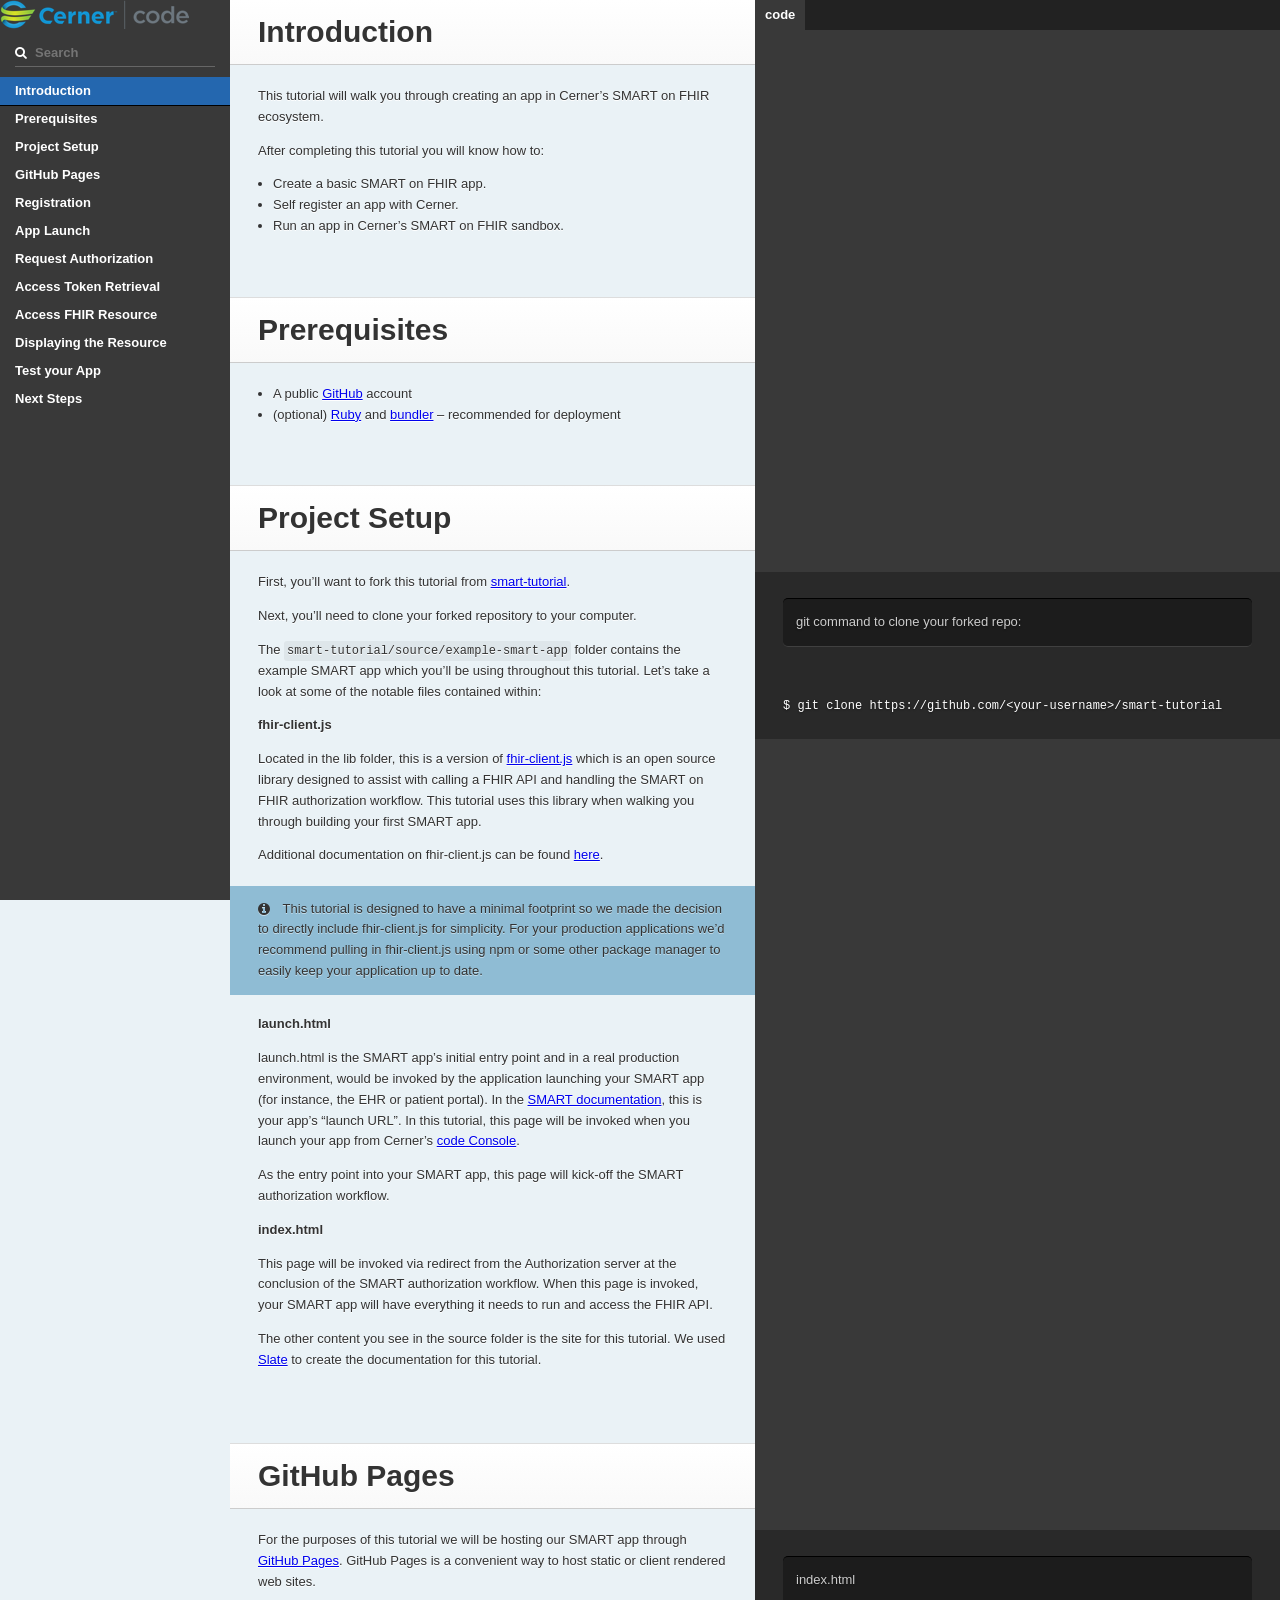
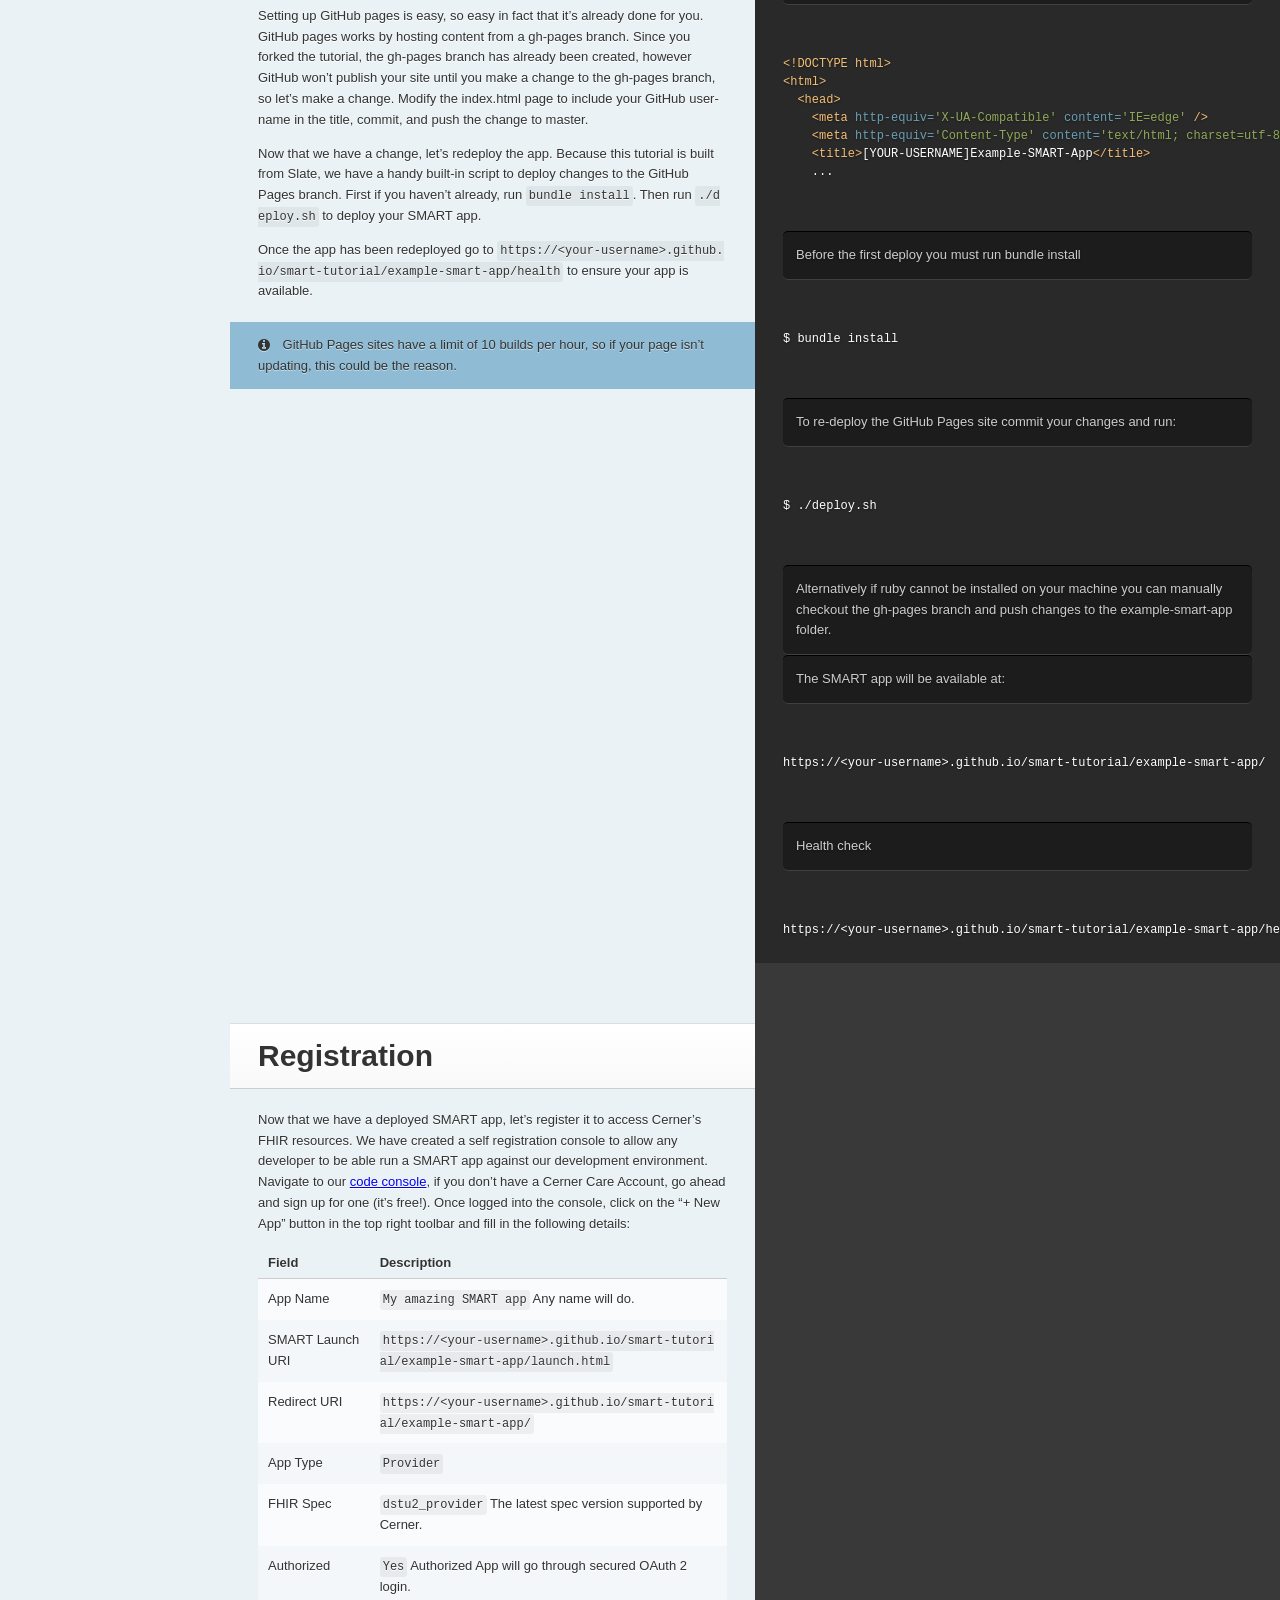
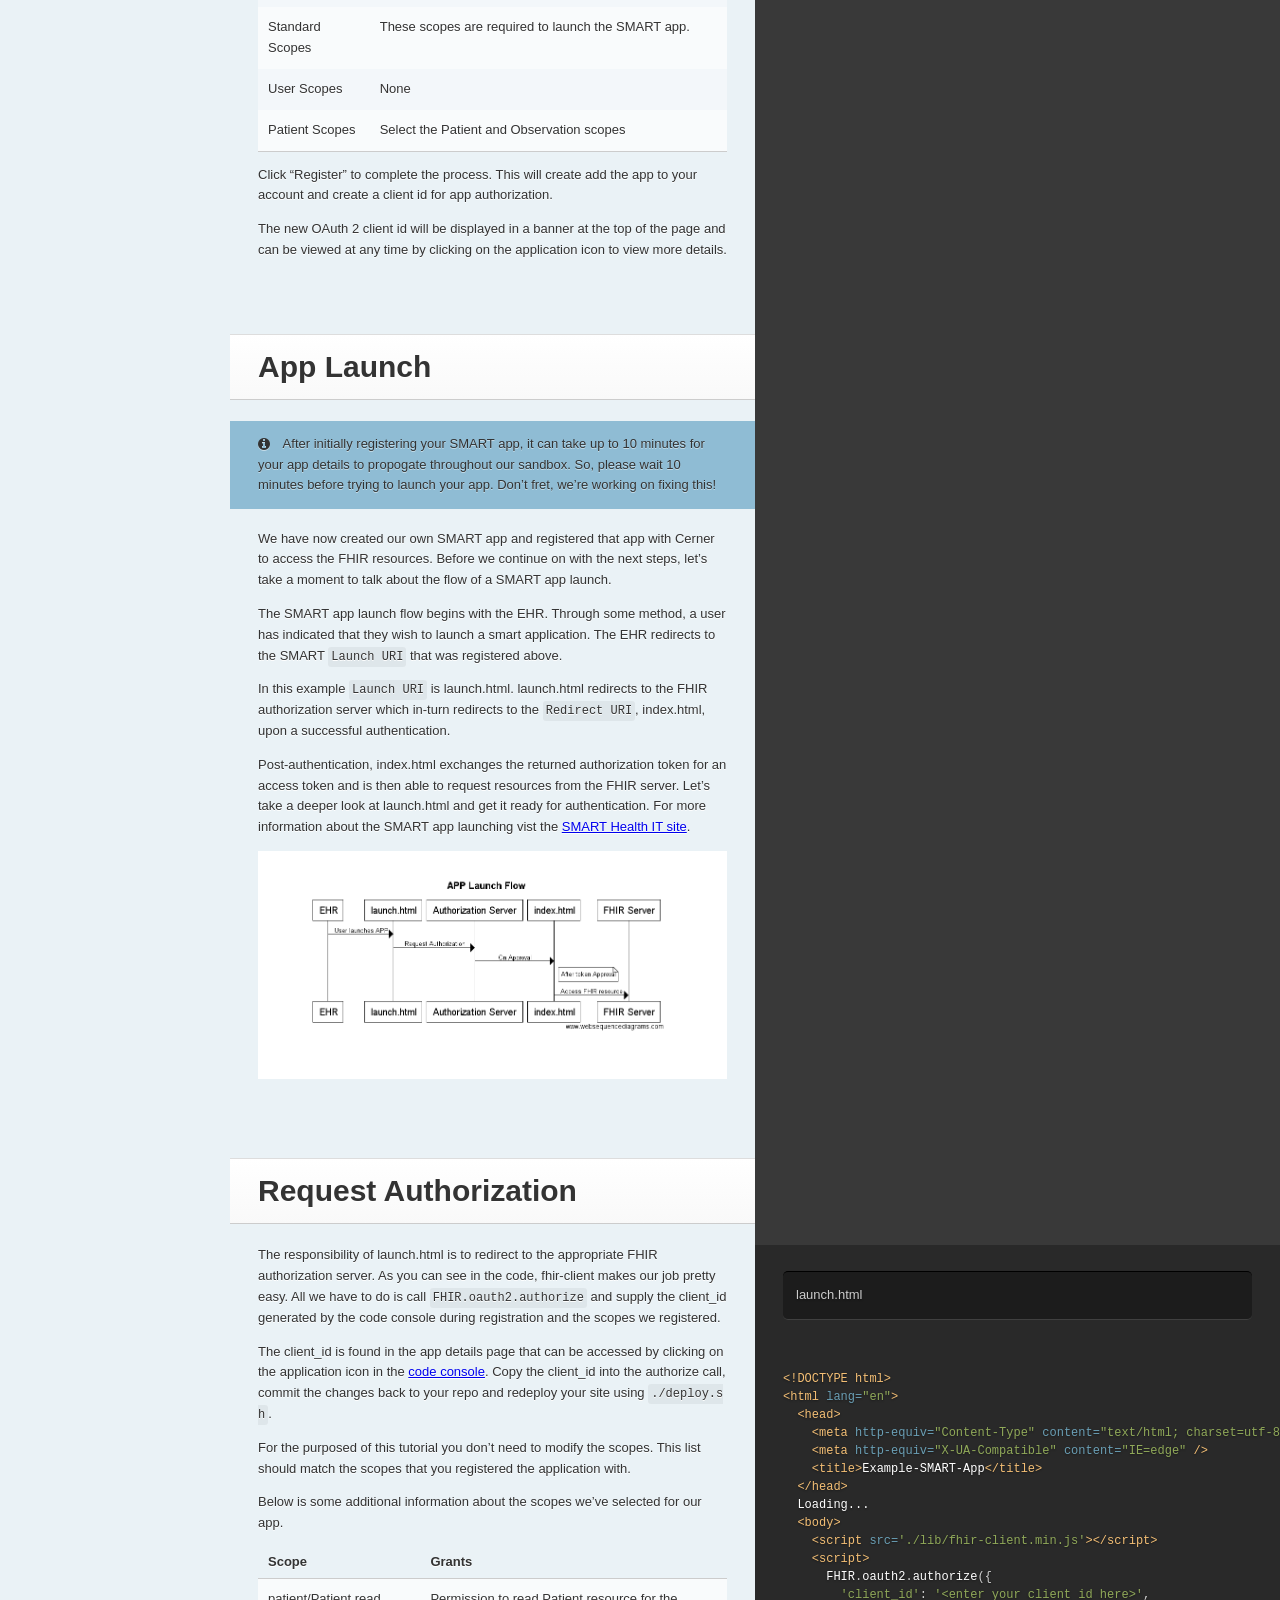
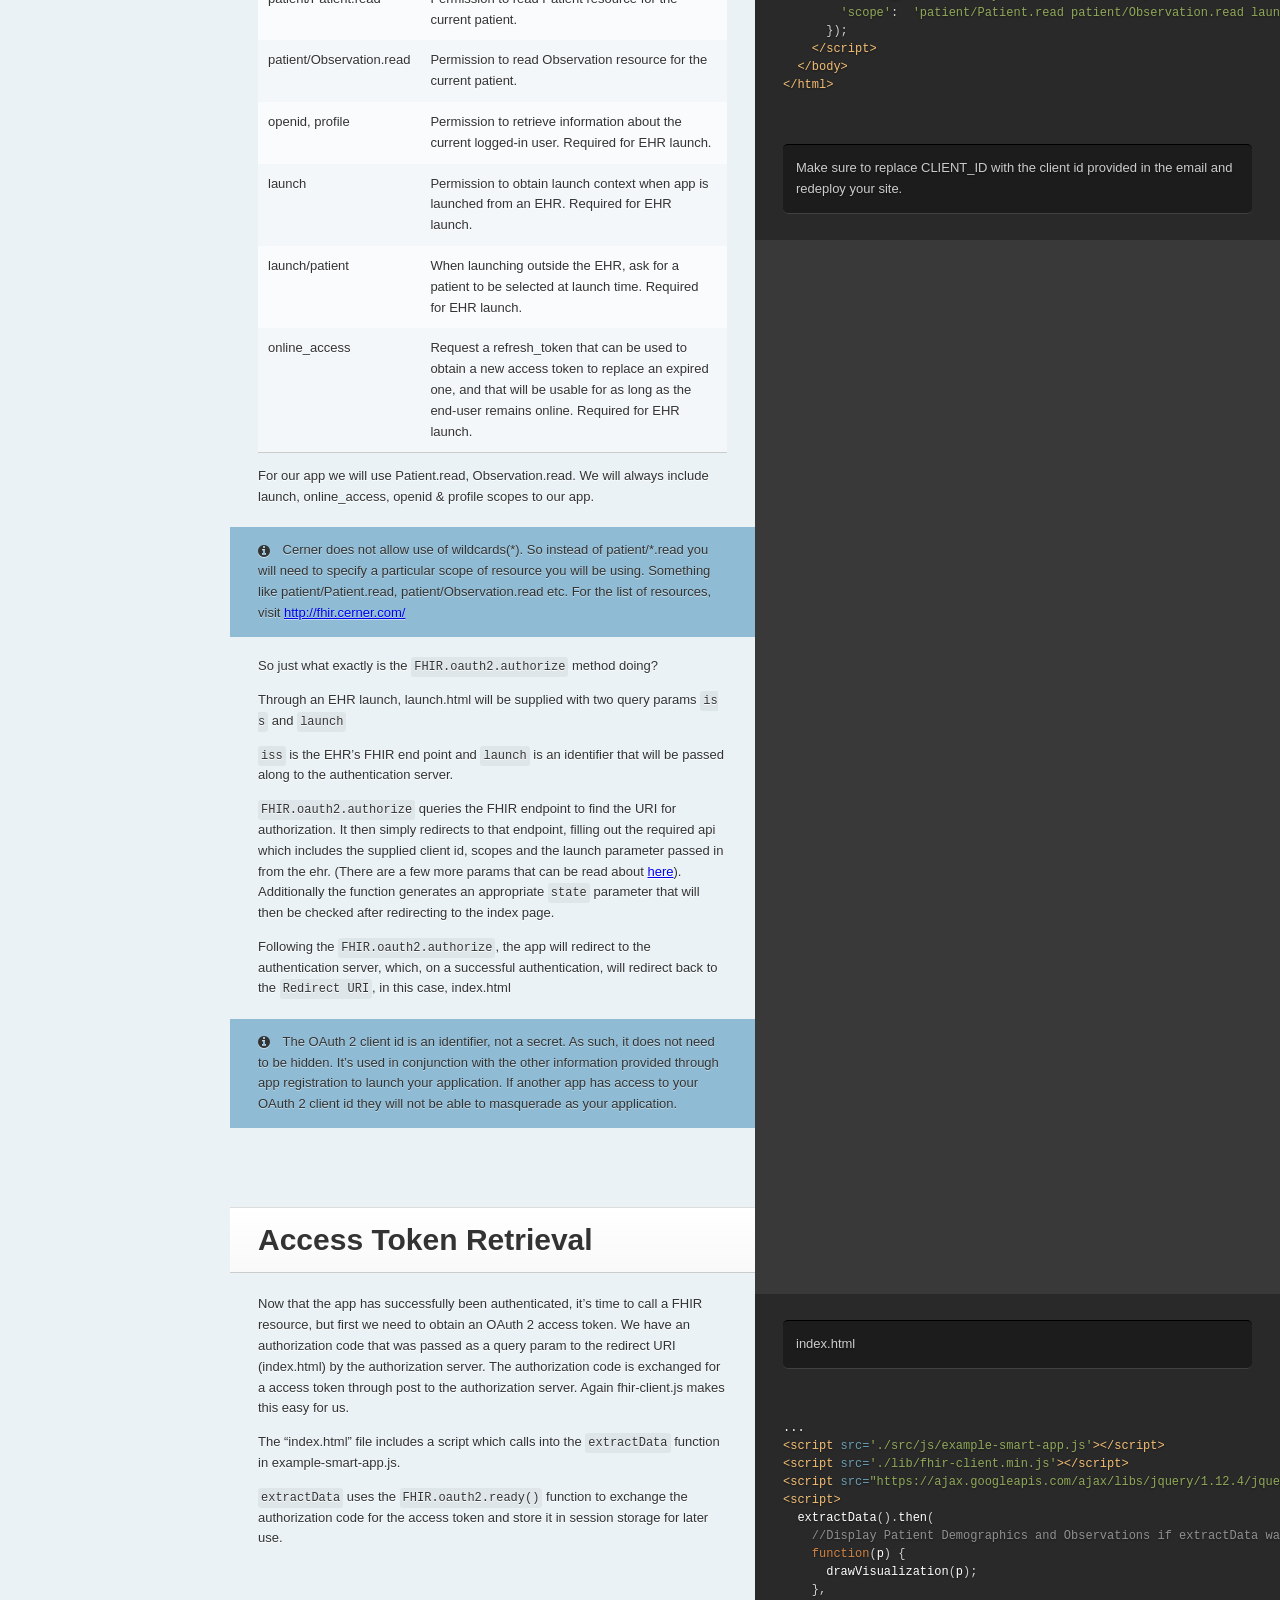
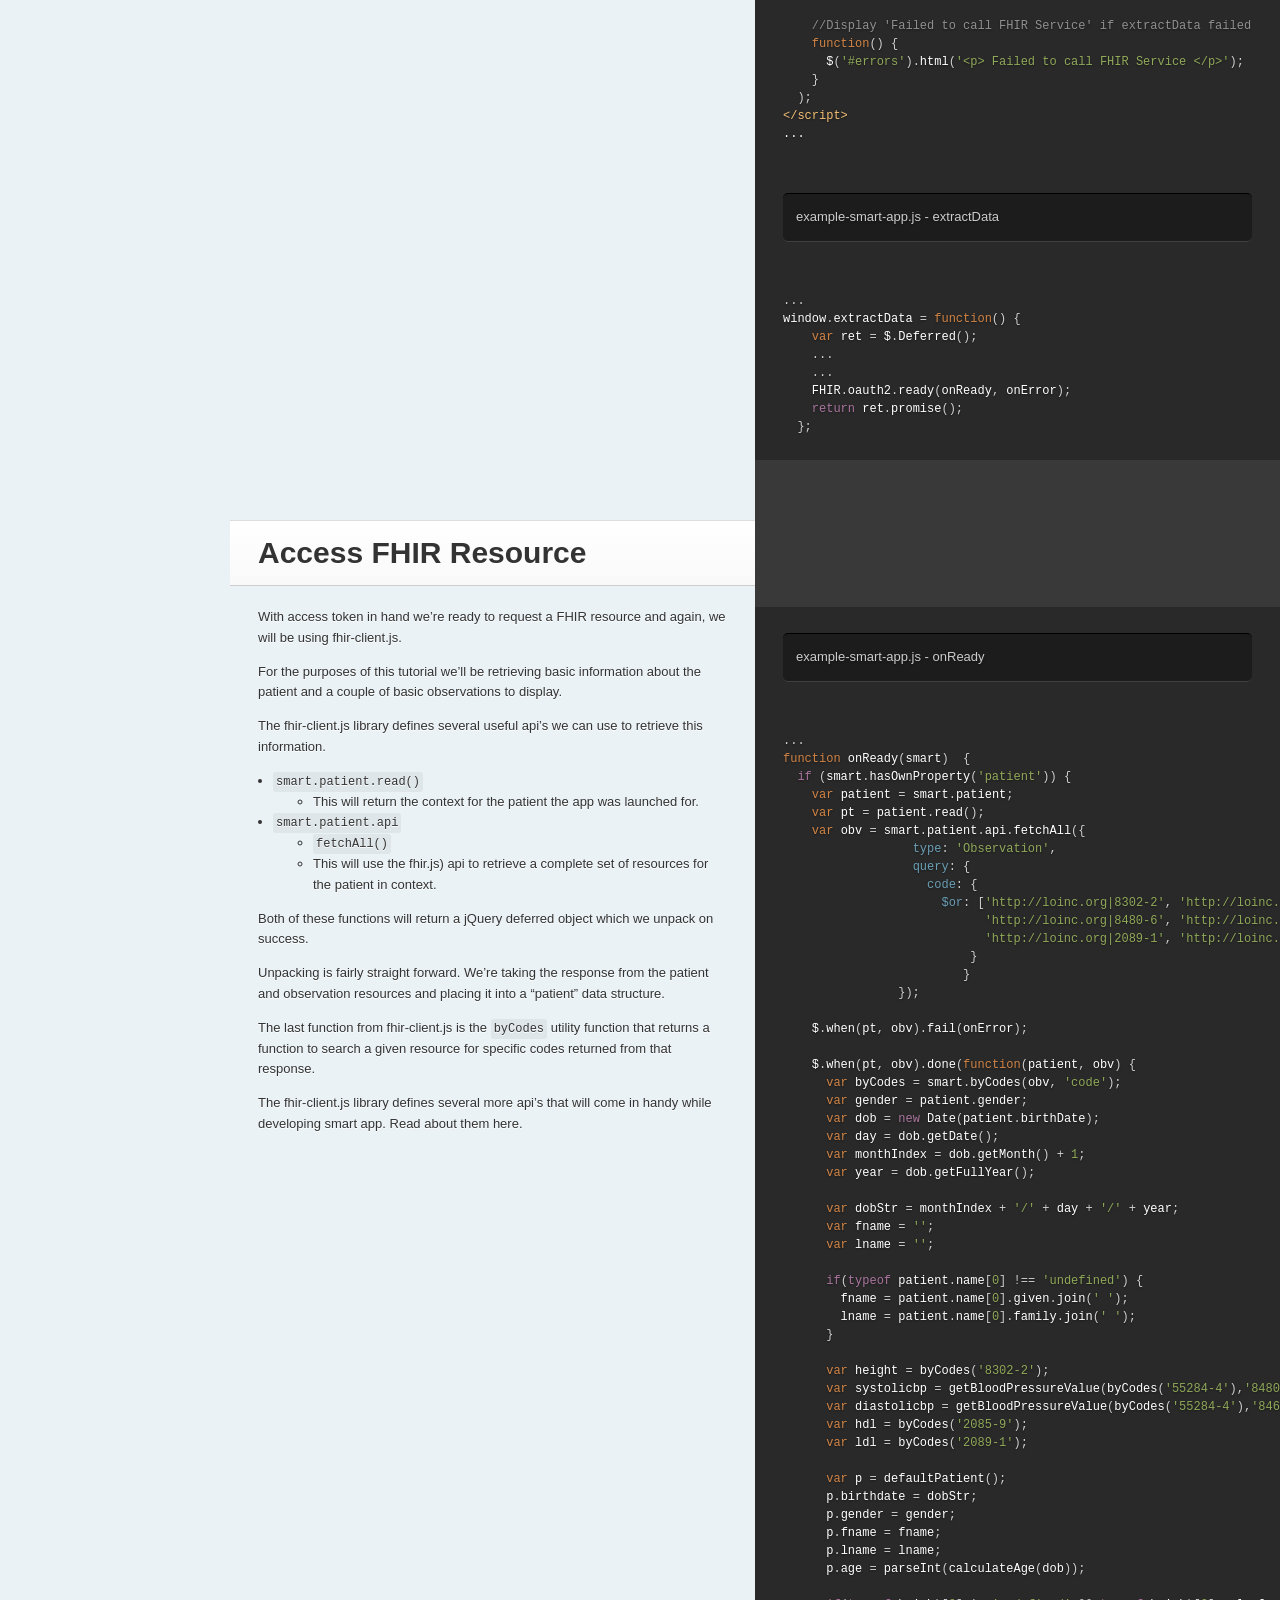
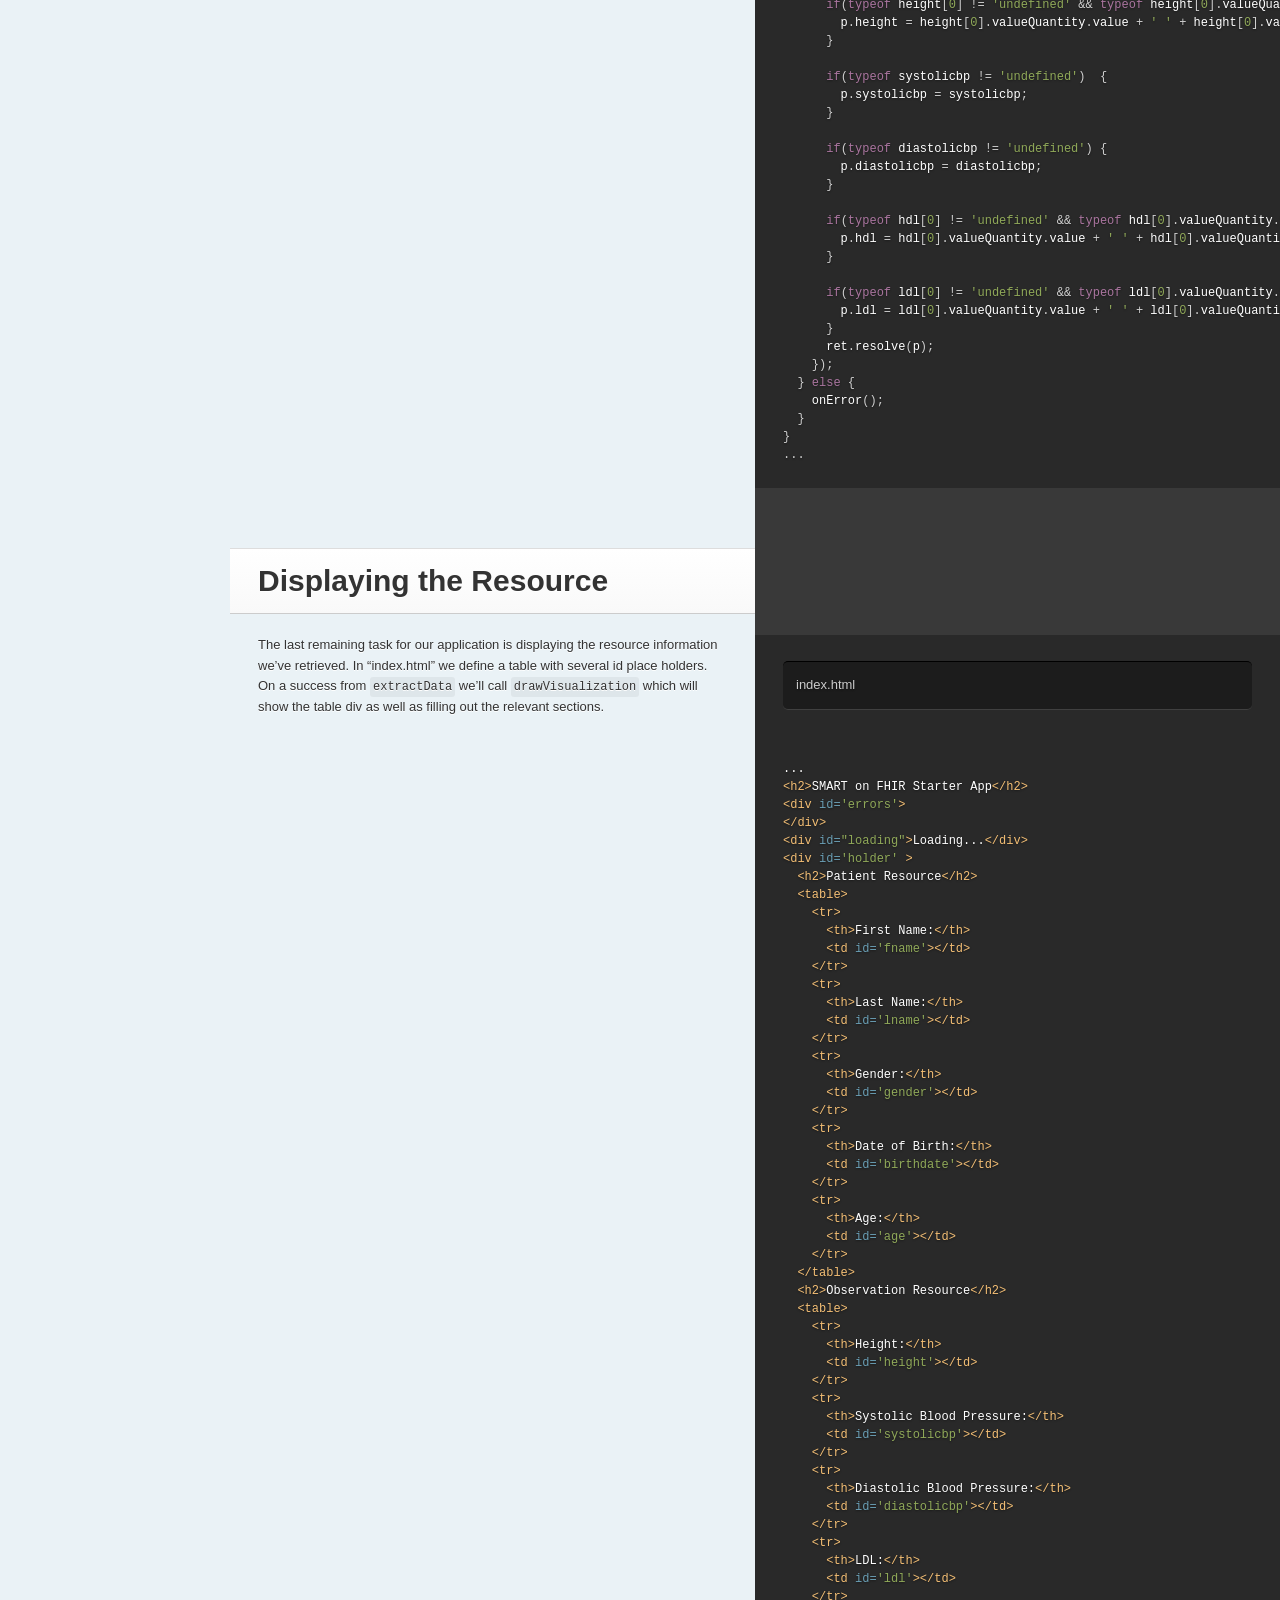
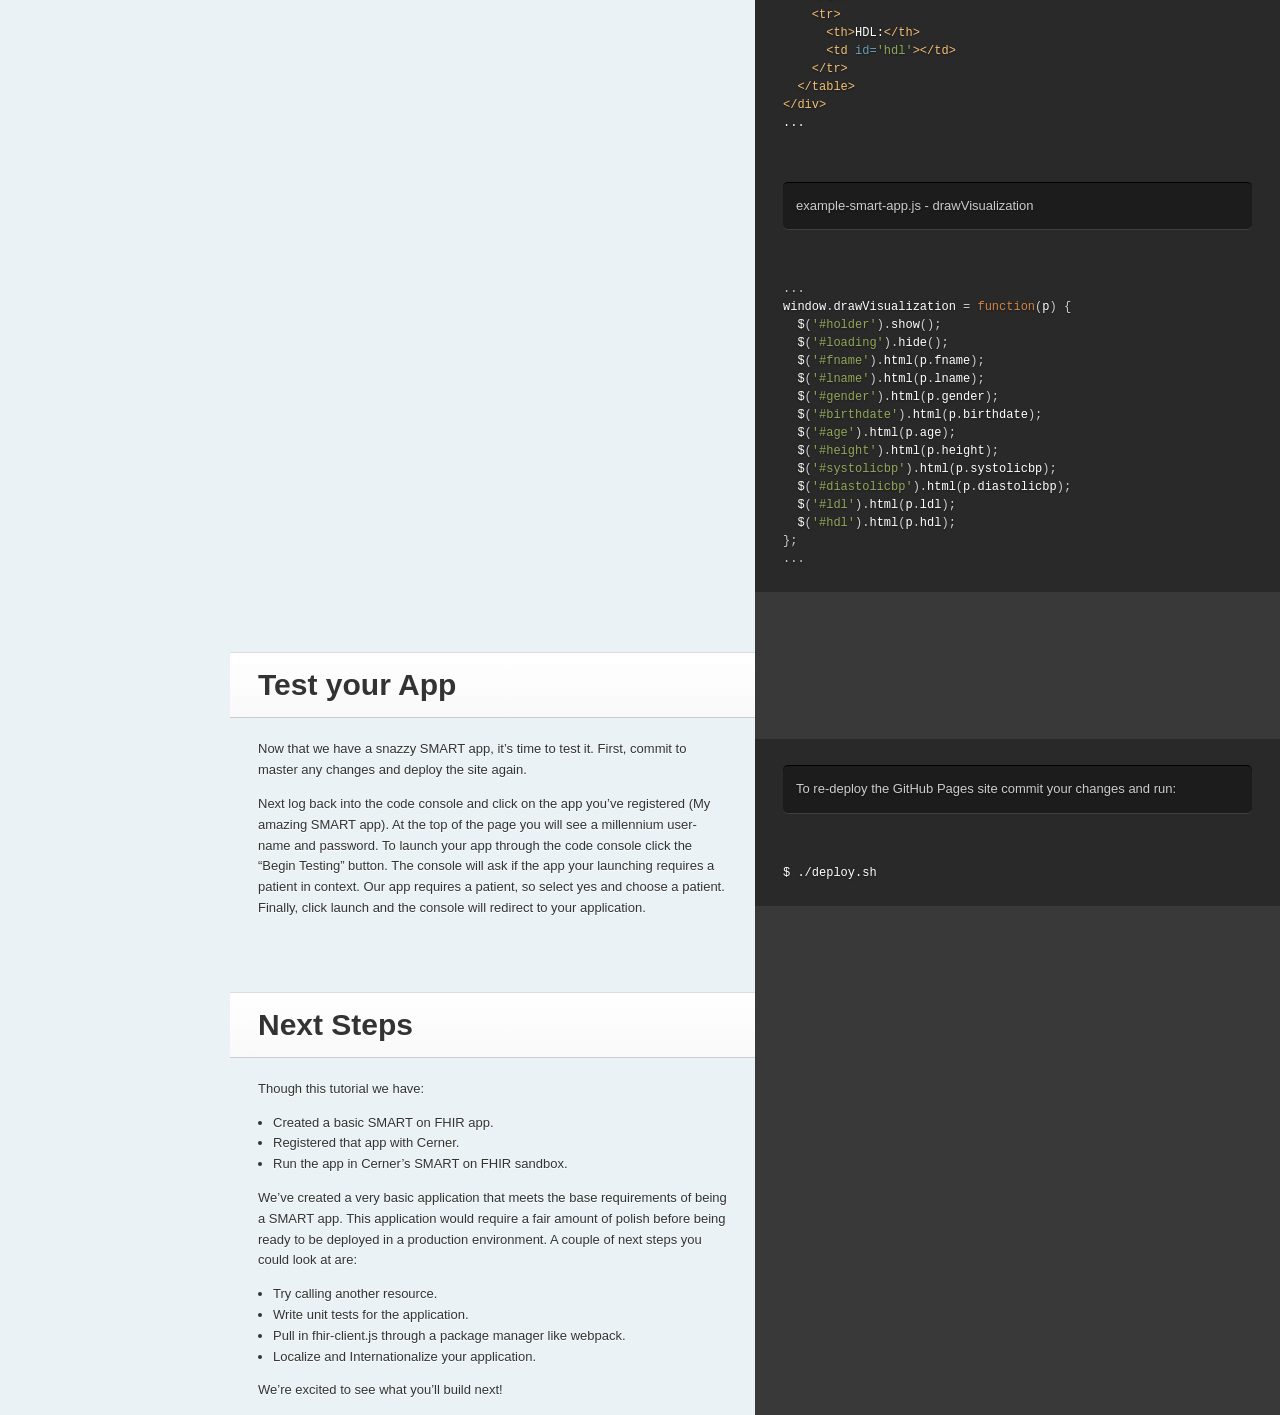
<file: index.html>
<!doctype html>
<html>
  <head>
    <meta charset="utf-8">
    <meta content="IE=edge,chrome=1" http-equiv="X-UA-Compatible">
    <meta name="viewport" content="width=device-width, initial-scale=1, maximum-scale=1">
    <title>SMART on FHIR app tutorial</title>

    <style>
      .highlight table td { padding: 5px; }
.highlight table pre { margin: 0; }
.highlight, .highlight .w {
  color: #f8f8f2;
  background-color: #272822;
}
.highlight .err {
  color: #151515;
  background-color: #ac4142;
}
.highlight .c, .highlight .cd, .highlight .cm, .highlight .c1, .highlight .cs {
  color: #505050;
}
.highlight .cp {
  color: #f4bf75;
}
.highlight .nt {
  color: #f4bf75;
}
.highlight .o, .highlight .ow {
  color: #d0d0d0;
}
.highlight .p, .highlight .pi {
  color: #d0d0d0;
}
.highlight .gi {
  color: #90a959;
}
.highlight .gd {
  color: #ac4142;
}
.highlight .gh {
  color: #6a9fb5;
  background-color: #151515;
  font-weight: bold;
}
.highlight .k, .highlight .kn, .highlight .kp, .highlight .kr, .highlight .kv {
  color: #aa759f;
}
.highlight .kc {
  color: #d28445;
}
.highlight .kt {
  color: #d28445;
}
.highlight .kd {
  color: #d28445;
}
.highlight .s, .highlight .sb, .highlight .sc, .highlight .sd, .highlight .s2, .highlight .sh, .highlight .sx, .highlight .s1 {
  color: #90a959;
}
.highlight .sr {
  color: #75b5aa;
}
.highlight .si {
  color: #8f5536;
}
.highlight .se {
  color: #8f5536;
}
.highlight .nn {
  color: #f4bf75;
}
.highlight .nc {
  color: #f4bf75;
}
.highlight .no {
  color: #f4bf75;
}
.highlight .na {
  color: #6a9fb5;
}
.highlight .m, .highlight .mf, .highlight .mh, .highlight .mi, .highlight .il, .highlight .mo, .highlight .mb, .highlight .mx {
  color: #90a959;
}
.highlight .ss {
  color: #90a959;
}
    </style>
    <link href="stylesheets/screen.css" rel="stylesheet" media="screen" />
    <link href="stylesheets/print.css" rel="stylesheet" media="print" />
      <script src="javascripts/all.js"></script>
  </head>

  <body class="index" data-languages="[&quot;code&quot;]">
    <a href="#" id="nav-button">
      <span>
        NAV
        <img src="images/navbar.png" />
      </span>
    </a>
    <div class="tocify-wrapper">
      <img src="images/logo.png" />
        <div class="lang-selector">
              <a href="#" data-language-name="code">code</a>
        </div>
        <div class="search">
          <input type="text" class="search" id="input-search" placeholder="Search">
        </div>
        <ul class="search-results"></ul>
      <div id="toc">
      </div>
    </div>
    <div class="page-wrapper">
      <div class="dark-box"></div>
      <div class="content">
        <h1 id="introduction">Introduction</h1>

<p>This tutorial will walk you through creating an app in Cerner&rsquo;s SMART on FHIR ecosystem.</p>

<p>After completing this tutorial you will know how to:</p>

<ul>
<li>Create a basic SMART on FHIR app.</li>
<li>Self register an app with Cerner.</li>
<li>Run an app in Cerner&rsquo;s SMART on FHIR sandbox.</li>
</ul>

<h1 id="prerequisites">Prerequisites</h1>

<ul>
<li>A public <a href="http://www.github.com" target="_blank">GitHub</a> account</li>
<li>(optional) <a href="https://www.ruby-lang.org/">Ruby</a> and <a href="http://bundler.io/">bundler</a> &ndash; recommended for deployment</li>
</ul>

<h1 id="project-setup">Project Setup</h1>

<blockquote>
<p>git command to clone your forked repo:</p>
</blockquote>
<pre class="highlight shell"><code><span class="gp">$ </span>git clone https://github.com/&lt;your-username&gt;/smart-tutorial
</code></pre>

<p>First, you&rsquo;ll want to fork this tutorial from <a href="https://github.com/parthivbhagat/smart-tutorial" target="_blank">smart-tutorial</a>.</p>

<p>Next, you&rsquo;ll need to clone your forked repository to your computer.</p>

<p>The <code class="prettyprint">smart-tutorial/source/example-smart-app</code> folder contains the example SMART app which you&rsquo;ll be using throughout this tutorial. Let&rsquo;s take a look at some of the notable files contained within:</p>

<p><strong>fhir-client.js</strong></p>

<p>Located in the lib folder, this is a version of <a href="https://github.com/smart-on-fhir/client-js" target="_blank">fhir-client.js</a> which is an open source library designed to assist with calling a FHIR API and handling the SMART on FHIR authorization workflow. This tutorial uses this library when walking you through building your first SMART app.</p>

<p>Additional documentation on fhir-client.js can be found <a href="http://docs.smarthealthit.org/clients/javascript/" target="_blank">here</a>.</p>

<aside class="notice">
This tutorial is designed to have a minimal footprint so we made the decision to directly include fhir-client.js for simplicity. For your production applications we&rsquo;d recommend pulling in fhir-client.js using npm or some other package manager to easily keep your application up to date.
</aside>

<p><strong>launch.html</strong></p>

<p>launch.html is the SMART app&rsquo;s initial entry point and in a real production environment, would be invoked by the application launching your SMART app (for instance, the EHR or patient portal). In the <a href="http://docs.smarthealthit.org/">SMART documentation</a>, this is your app&rsquo;s &ldquo;launch URL&rdquo;. In this tutorial, this page will be invoked when you launch your app from Cerner&rsquo;s <a href="https://code.cerner.com">code Console</a>.</p>

<p>As the entry point into your SMART app, this page will kick-off the SMART authorization workflow.</p>

<p><strong>index.html</strong></p>

<p>This page will be invoked via redirect from the Authorization server at the conclusion of the SMART authorization workflow. When this page is invoked, your SMART app will have everything it needs to run and access the FHIR API.</p>

<p>The other content you see in the source folder is the site for this tutorial. We used <a href="https://github.com/lord/slate" target="_blank">Slate</a> to create the documentation for this tutorial.</p>

<h1 id="github-pages">GitHub Pages</h1>

<blockquote>
<p>index.html</p>
</blockquote>
<pre class="highlight html"><code><span class="cp">&lt;!DOCTYPE html&gt;</span>
<span class="nt">&lt;html&gt;</span>
  <span class="nt">&lt;head&gt;</span>
    <span class="nt">&lt;meta</span> <span class="na">http-equiv=</span><span class="s">'X-UA-Compatible'</span> <span class="na">content=</span><span class="s">'IE=edge'</span> <span class="nt">/&gt;</span>
    <span class="nt">&lt;meta</span> <span class="na">http-equiv=</span><span class="s">'Content-Type'</span> <span class="na">content=</span><span class="s">'text/html; charset=utf-8'</span> <span class="nt">/&gt;</span>
    <span class="nt">&lt;title&gt;</span>[YOUR-USERNAME]Example-SMART-App<span class="nt">&lt;/title&gt;</span>
    ...
</code></pre>

<blockquote>
<p>Before the first deploy you must run bundle install</p>
</blockquote>
<pre class="highlight shell"><code><span class="gp">$ </span>bundle install
</code></pre>

<blockquote>
<p>To re-deploy the GitHub Pages site commit your changes and run:</p>
</blockquote>
<pre class="highlight shell"><code><span class="gp">$ </span>./deploy.sh
</code></pre>

<blockquote>
<p>Alternatively if ruby cannot be installed on your machine you can manually checkout the gh-pages branch and push changes to the example-smart-app folder.</p>

<p>The SMART app will be available at:</p>
</blockquote>
<pre class="highlight plaintext"><code>https://&lt;your-username&gt;.github.io/smart-tutorial/example-smart-app/
</code></pre>

<blockquote>
<p>Health check</p>
</blockquote>
<pre class="highlight plaintext"><code>https://&lt;your-username&gt;.github.io/smart-tutorial/example-smart-app/health
</code></pre>

<p>For the purposes of this tutorial we will be hosting our SMART app through <a href="https://help.github.com/articles/what-is-github-pages" target="_blank">GitHub Pages</a>. GitHub Pages is a convenient way to host static or client rendered web sites.</p>

<p>Setting up GitHub pages is easy, so easy in fact that it&rsquo;s already done for you. GitHub pages works by hosting content from a gh-pages branch. Since you forked the tutorial, the gh-pages branch has already been created, however GitHub won&rsquo;t publish your site until you make a change to the gh-pages branch, so let&rsquo;s make a change. Modify the index.html page to include your GitHub user-name in the title, commit, and push the change to master.</p>

<p>Now that we have a change, let&rsquo;s redeploy the app. Because this tutorial is built from Slate, we have a handy built-in script to deploy changes to the GitHub Pages branch. First if you haven&rsquo;t already, run <code class="prettyprint">bundle install</code>.  Then run <code class="prettyprint">./deploy.sh</code> to deploy your SMART app.</p>

<p>Once the app has been redeployed go to <code class="prettyprint">https://&lt;your-username&gt;.github.io/smart-tutorial/example-smart-app/health</code> to ensure your app is available.</p>

<aside class="notice">
GitHub Pages sites have a limit of 10 builds per hour, so if your page isn&rsquo;t updating, this could be the reason.
</aside>

<h1 id="registration">Registration</h1>

<p>Now that we have a deployed SMART app, let&rsquo;s register it to access Cerner&rsquo;s FHIR resources. We have created a self registration console to allow any developer to be able run a SMART app against our development environment. Navigate to our <a href="https://code.cerner.com/developer/smart-on-fhir/apps" target="_blank">code console</a>, if you don&rsquo;t have a Cerner Care Account, go ahead and sign up for one (it&rsquo;s free!). Once logged into the console, click on the &ldquo;+ New App&rdquo; button in the top right toolbar and fill in the following details:</p>

<table><thead>
<tr>
<th>Field</th>
<th>Description</th>
</tr>
</thead><tbody>
<tr>
<td>App Name</td>
<td><code class="prettyprint">My amazing SMART app</code> Any name will do.</td>
</tr>
<tr>
<td>SMART Launch URI</td>
<td><code class="prettyprint">https://&lt;your-username&gt;.github.io/smart-tutorial/example-smart-app/launch.html</code></td>
</tr>
<tr>
<td>Redirect URI</td>
<td><code class="prettyprint">https://&lt;your-username&gt;.github.io/smart-tutorial/example-smart-app/</code></td>
</tr>
<tr>
<td>App Type</td>
<td><code class="prettyprint">Provider</code></td>
</tr>
<tr>
<td>FHIR Spec</td>
<td><code class="prettyprint">dstu2_provider</code> The latest spec version supported by Cerner.</td>
</tr>
<tr>
<td>Authorized</td>
<td><code class="prettyprint">Yes</code> Authorized App will go through secured OAuth 2 login.</td>
</tr>
<tr>
<td>Standard Scopes</td>
<td>These scopes are required to launch the SMART app.</td>
</tr>
<tr>
<td>User Scopes</td>
<td>None</td>
</tr>
<tr>
<td>Patient Scopes</td>
<td>Select the Patient and Observation scopes</td>
</tr>
</tbody></table>

<p>Click &ldquo;Register&rdquo; to complete the process. This will create add the app to your account and create a client id for app authorization.</p>

<p>The new OAuth 2 client id will be displayed in a banner at the top of the page and can be viewed at any time by clicking on the application icon to view more details.</p>

<h1 id="app-launch">App Launch</h1>

<aside class="notice">
After initially registering your SMART app, it can take up to 10 minutes for your app details to propogate throughout our sandbox. So, please wait 10 minutes before trying to launch your app. Don&rsquo;t fret, we&rsquo;re working on fixing this!
</aside>

<p>We have now created our own SMART app and registered that app with Cerner to access the FHIR resources. Before we continue on with the next steps, let&rsquo;s take a moment to talk about the flow of a SMART app launch.</p>

<p>The SMART app launch flow begins with the EHR. Through some method, a user has indicated that they wish to launch a smart application. The EHR redirects to the SMART <code class="prettyprint">Launch URI</code> that was registered above.</p>

<p>In this example <code class="prettyprint">Launch URI</code> is launch.html. launch.html redirects to the FHIR authorization server which in-turn redirects to the <code class="prettyprint">Redirect URI</code>, index.html, upon a successful authentication.</p>

<p>Post-authentication, index.html exchanges the returned authorization token for an access token and is then able to request resources from the FHIR server. Let&rsquo;s take a deeper look at launch.html and get it ready for authentication. For more information about the SMART app launching vist the <a href="http://docs.smarthealthit.org/authorization/" target="_blank">SMART Health IT site</a>.</p>

<p><img title="High Level EHR APP Launch Flow" alt="alt text" src="images/ehr_launch_seq.png" /></p>

<h1 id="request-authorization">Request Authorization</h1>

<blockquote>
<p>launch.html</p>
</blockquote>
<pre class="highlight html"><code><span class="cp">&lt;!DOCTYPE html&gt;</span>
<span class="nt">&lt;html</span> <span class="na">lang=</span><span class="s">"en"</span><span class="nt">&gt;</span>
  <span class="nt">&lt;head&gt;</span>
    <span class="nt">&lt;meta</span> <span class="na">http-equiv=</span><span class="s">"Content-Type"</span> <span class="na">content=</span><span class="s">"text/html; charset=utf-8"</span> <span class="nt">/&gt;</span>
    <span class="nt">&lt;meta</span> <span class="na">http-equiv=</span><span class="s">"X-UA-Compatible"</span> <span class="na">content=</span><span class="s">"IE=edge"</span> <span class="nt">/&gt;</span>
    <span class="nt">&lt;title&gt;</span>Example-SMART-App<span class="nt">&lt;/title&gt;</span>
  <span class="nt">&lt;/head&gt;</span>
  Loading...
  <span class="nt">&lt;body&gt;</span>
    <span class="nt">&lt;script </span><span class="na">src=</span><span class="s">'./lib/fhir-client.min.js'</span><span class="nt">&gt;&lt;/script&gt;</span>
    <span class="nt">&lt;script&gt;</span>
      <span class="nx">FHIR</span><span class="p">.</span><span class="nx">oauth2</span><span class="p">.</span><span class="nx">authorize</span><span class="p">({</span>
        <span class="s1">'client_id'</span><span class="p">:</span> <span class="s1">'&lt;enter your client id here&gt;'</span><span class="p">,</span>
        <span class="s1">'scope'</span><span class="p">:</span>  <span class="s1">'patient/Patient.read patient/Observation.read launch online_access openid profile'</span>
      <span class="p">});</span>
    <span class="nt">&lt;/script&gt;</span>
  <span class="nt">&lt;/body&gt;</span>
<span class="nt">&lt;/html&gt;</span>
</code></pre>

<blockquote>
<p>Make sure to replace CLIENT_ID with the client id provided in the email and redeploy your site.</p>
</blockquote>

<p>The responsibility of launch.html is to redirect to the appropriate FHIR authorization server. As you can see in the code, fhir-client makes our job pretty easy. All we have to do is call <code class="prettyprint">FHIR.oauth2.authorize</code> and supply the client_id generated by the code console during registration and the scopes we registered.</p>

<p>The client_id is found in the app details page that can be accessed by clicking on the application icon in the <a href="https://code.cerner.com/developer/smart-on-fhir/apps" target="_blank">code console</a>. Copy the client_id into the authorize call, commit the changes back to your repo and redeploy your site using <code class="prettyprint">./deploy.sh</code>.</p>

<p>For the purposed of this tutorial you don&rsquo;t need to modify the scopes. This list should match the scopes that you registered the application with.</p>

<p>Below is some additional information about the scopes we&rsquo;ve selected for our app.</p>

<table><thead>
<tr>
<th>Scope</th>
<th>Grants</th>
</tr>
</thead><tbody>
<tr>
<td>patient/Patient.read</td>
<td>Permission to read Patient resource for the current patient.</td>
</tr>
<tr>
<td>patient/Observation.read</td>
<td>Permission to read Observation resource for the current patient.</td>
</tr>
<tr>
<td>openid, profile</td>
<td>Permission to retrieve information about the current logged-in user. Required for EHR launch.</td>
</tr>
<tr>
<td>launch</td>
<td>Permission to obtain launch context when app is launched from an EHR. Required for EHR launch.</td>
</tr>
<tr>
<td>launch/patient</td>
<td>When launching outside the EHR, ask for a patient to be selected at launch time. Required for EHR launch.</td>
</tr>
<tr>
<td>online_access</td>
<td>Request a refresh_token that can be used to obtain a new access token to replace an expired one, and that will be usable for as long as the end-user remains online. Required for EHR launch.</td>
</tr>
</tbody></table>

<p>For our app we will use Patient.read, Observation.read.
We will always include launch, online_access, openid &amp; profile scopes to our app.</p>

<aside class="notice">
Cerner does not allow use of wildcards(*). So instead of patient/*.read you will need to specify a particular scope of resource you will be using. Something like patient/Patient.read, patient/Observation.read etc. For the list of resources, visit <a href='http://fhir.cerner.com/'>http://fhir.cerner.com/</a>
</aside>

<p>So just what exactly is the <code class="prettyprint">FHIR.oauth2.authorize</code> method doing?</p>

<p>Through an EHR launch, launch.html will be supplied with two query params <code class="prettyprint">iss</code> and <code class="prettyprint">launch</code></p>

<p><code class="prettyprint">iss</code> is the EHR&rsquo;s FHIR end point and <code class="prettyprint">launch</code> is an identifier that will be passed along to the authentication server.</p>

<p><code class="prettyprint">FHIR.oauth2.authorize</code> queries the FHIR endpoint to find the URI for authorization.
It then simply redirects to that endpoint, filling out the required api which includes the supplied client id, scopes and the launch parameter passed in from the ehr. (There are a few more params that can be read about <a href='http://docs.smarthealthit.org/authorization/)'>here</a>). Additionally the function generates an appropriate <code class="prettyprint">state</code> parameter that will then be checked after redirecting to the index page.</p>

<p>Following the <code class="prettyprint">FHIR.oauth2.authorize</code>, the app will redirect to the authentication server, which, on a successful authentication, will redirect back to the <code class="prettyprint">Redirect URI</code>, in this case, index.html</p>

<aside class="notice">
The OAuth 2 client id is an identifier, not a secret. As such, it does not need to be hidden. It&rsquo;s used in conjunction with the other information provided through app registration to launch your application. If another app has access to your OAuth 2 client id they will not be able to masquerade as your application.
</aside>

<h1 id="access-token-retrieval">Access Token Retrieval</h1>

<blockquote>
<p>index.html</p>
</blockquote>
<pre class="highlight html"><code>...
<span class="nt">&lt;script </span><span class="na">src=</span><span class="s">'./src/js/example-smart-app.js'</span><span class="nt">&gt;&lt;/script&gt;</span>
<span class="nt">&lt;script </span><span class="na">src=</span><span class="s">'./lib/fhir-client.min.js'</span><span class="nt">&gt;&lt;/script&gt;</span>
<span class="nt">&lt;script </span><span class="na">src=</span><span class="s">"https://ajax.googleapis.com/ajax/libs/jquery/1.12.4/jquery.min.js"</span><span class="nt">&gt;&lt;/script&gt;</span>
<span class="nt">&lt;script&gt;</span>
  <span class="nx">extractData</span><span class="p">().</span><span class="nx">then</span><span class="p">(</span>
    <span class="c1">//Display Patient Demographics and Observations if extractData was success</span>
    <span class="kd">function</span><span class="p">(</span><span class="nx">p</span><span class="p">)</span> <span class="p">{</span>
      <span class="nx">drawVisualization</span><span class="p">(</span><span class="nx">p</span><span class="p">);</span>
    <span class="p">},</span>

    <span class="c1">//Display 'Failed to call FHIR Service' if extractData failed</span>
    <span class="kd">function</span><span class="p">()</span> <span class="p">{</span>
      <span class="nx">$</span><span class="p">(</span><span class="s1">'#errors'</span><span class="p">).</span><span class="nx">html</span><span class="p">(</span><span class="s1">'&lt;p&gt; Failed to call FHIR Service &lt;/p&gt;'</span><span class="p">);</span>
    <span class="p">}</span>
  <span class="p">);</span>
<span class="nt">&lt;/script&gt;</span>
...
</code></pre>

<blockquote>
<p>example-smart-app.js - extractData</p>
</blockquote>
<pre class="highlight javascript"><code><span class="p">...</span>
<span class="nb">window</span><span class="p">.</span><span class="nx">extractData</span> <span class="o">=</span> <span class="kd">function</span><span class="p">()</span> <span class="p">{</span>
    <span class="kd">var</span> <span class="nx">ret</span> <span class="o">=</span> <span class="nx">$</span><span class="p">.</span><span class="nx">Deferred</span><span class="p">();</span>
    <span class="p">...</span>
    <span class="p">...</span>
    <span class="nx">FHIR</span><span class="p">.</span><span class="nx">oauth2</span><span class="p">.</span><span class="nx">ready</span><span class="p">(</span><span class="nx">onReady</span><span class="p">,</span> <span class="nx">onError</span><span class="p">);</span>
    <span class="k">return</span> <span class="nx">ret</span><span class="p">.</span><span class="nx">promise</span><span class="p">();</span>
  <span class="p">};</span>
</code></pre>

<p>Now that the app has successfully been authenticated, it&rsquo;s time to call a FHIR resource, but first we need to obtain an OAuth 2 access token. We have an authorization code that was passed as a query param to the redirect URI (index.html) by the authorization server. The authorization code is exchanged for a access token through post to the authorization server. Again fhir-client.js makes this easy for us.</p>

<p>The &ldquo;index.html&rdquo; file includes a script which calls into the <code class="prettyprint">extractData</code> function in example-smart-app.js.</p>

<p><code class="prettyprint">extractData</code> uses the <code class="prettyprint">FHIR.oauth2.ready()</code> function to exchange the authorization code for the access token and store it in session storage for later use.</p>

<h1 id="access-fhir-resource">Access FHIR Resource</h1>

<blockquote>
<p>example-smart-app.js - onReady</p>
</blockquote>
<pre class="highlight javascript"><code><span class="p">...</span>
<span class="kd">function</span> <span class="nx">onReady</span><span class="p">(</span><span class="nx">smart</span><span class="p">)</span>  <span class="p">{</span>
  <span class="k">if</span> <span class="p">(</span><span class="nx">smart</span><span class="p">.</span><span class="nx">hasOwnProperty</span><span class="p">(</span><span class="s1">'patient'</span><span class="p">))</span> <span class="p">{</span>
    <span class="kd">var</span> <span class="nx">patient</span> <span class="o">=</span> <span class="nx">smart</span><span class="p">.</span><span class="nx">patient</span><span class="p">;</span>
    <span class="kd">var</span> <span class="nx">pt</span> <span class="o">=</span> <span class="nx">patient</span><span class="p">.</span><span class="nx">read</span><span class="p">();</span>
    <span class="kd">var</span> <span class="nx">obv</span> <span class="o">=</span> <span class="nx">smart</span><span class="p">.</span><span class="nx">patient</span><span class="p">.</span><span class="nx">api</span><span class="p">.</span><span class="nx">fetchAll</span><span class="p">({</span>
                  <span class="na">type</span><span class="p">:</span> <span class="s1">'Observation'</span><span class="p">,</span>
                  <span class="na">query</span><span class="p">:</span> <span class="p">{</span>
                    <span class="na">code</span><span class="p">:</span> <span class="p">{</span>
                      <span class="na">$or</span><span class="p">:</span> <span class="p">[</span><span class="s1">'http://loinc.org|8302-2'</span><span class="p">,</span> <span class="s1">'http://loinc.org|8462-4'</span><span class="p">,</span>
                            <span class="s1">'http://loinc.org|8480-6'</span><span class="p">,</span> <span class="s1">'http://loinc.org|2085-9'</span><span class="p">,</span>
                            <span class="s1">'http://loinc.org|2089-1'</span><span class="p">,</span> <span class="s1">'http://loinc.org|55284-4'</span><span class="p">]</span>
                          <span class="p">}</span>
                         <span class="p">}</span>
                <span class="p">});</span>

    <span class="nx">$</span><span class="p">.</span><span class="nx">when</span><span class="p">(</span><span class="nx">pt</span><span class="p">,</span> <span class="nx">obv</span><span class="p">).</span><span class="nx">fail</span><span class="p">(</span><span class="nx">onError</span><span class="p">);</span>

    <span class="nx">$</span><span class="p">.</span><span class="nx">when</span><span class="p">(</span><span class="nx">pt</span><span class="p">,</span> <span class="nx">obv</span><span class="p">).</span><span class="nx">done</span><span class="p">(</span><span class="kd">function</span><span class="p">(</span><span class="nx">patient</span><span class="p">,</span> <span class="nx">obv</span><span class="p">)</span> <span class="p">{</span>
      <span class="kd">var</span> <span class="nx">byCodes</span> <span class="o">=</span> <span class="nx">smart</span><span class="p">.</span><span class="nx">byCodes</span><span class="p">(</span><span class="nx">obv</span><span class="p">,</span> <span class="s1">'code'</span><span class="p">);</span>
      <span class="kd">var</span> <span class="nx">gender</span> <span class="o">=</span> <span class="nx">patient</span><span class="p">.</span><span class="nx">gender</span><span class="p">;</span>
      <span class="kd">var</span> <span class="nx">dob</span> <span class="o">=</span> <span class="k">new</span> <span class="nb">Date</span><span class="p">(</span><span class="nx">patient</span><span class="p">.</span><span class="nx">birthDate</span><span class="p">);</span>
      <span class="kd">var</span> <span class="nx">day</span> <span class="o">=</span> <span class="nx">dob</span><span class="p">.</span><span class="nx">getDate</span><span class="p">();</span>
      <span class="kd">var</span> <span class="nx">monthIndex</span> <span class="o">=</span> <span class="nx">dob</span><span class="p">.</span><span class="nx">getMonth</span><span class="p">()</span> <span class="o">+</span> <span class="mi">1</span><span class="p">;</span>
      <span class="kd">var</span> <span class="nx">year</span> <span class="o">=</span> <span class="nx">dob</span><span class="p">.</span><span class="nx">getFullYear</span><span class="p">();</span>

      <span class="kd">var</span> <span class="nx">dobStr</span> <span class="o">=</span> <span class="nx">monthIndex</span> <span class="o">+</span> <span class="s1">'/'</span> <span class="o">+</span> <span class="nx">day</span> <span class="o">+</span> <span class="s1">'/'</span> <span class="o">+</span> <span class="nx">year</span><span class="p">;</span>
      <span class="kd">var</span> <span class="nx">fname</span> <span class="o">=</span> <span class="s1">''</span><span class="p">;</span>
      <span class="kd">var</span> <span class="nx">lname</span> <span class="o">=</span> <span class="s1">''</span><span class="p">;</span>

      <span class="k">if</span><span class="p">(</span><span class="k">typeof</span> <span class="nx">patient</span><span class="p">.</span><span class="nx">name</span><span class="p">[</span><span class="mi">0</span><span class="p">]</span> <span class="o">!==</span> <span class="s1">'undefined'</span><span class="p">)</span> <span class="p">{</span>
        <span class="nx">fname</span> <span class="o">=</span> <span class="nx">patient</span><span class="p">.</span><span class="nx">name</span><span class="p">[</span><span class="mi">0</span><span class="p">].</span><span class="nx">given</span><span class="p">.</span><span class="nx">join</span><span class="p">(</span><span class="s1">' '</span><span class="p">);</span>
        <span class="nx">lname</span> <span class="o">=</span> <span class="nx">patient</span><span class="p">.</span><span class="nx">name</span><span class="p">[</span><span class="mi">0</span><span class="p">].</span><span class="nx">family</span><span class="p">.</span><span class="nx">join</span><span class="p">(</span><span class="s1">' '</span><span class="p">);</span>
      <span class="p">}</span>

      <span class="kd">var</span> <span class="nx">height</span> <span class="o">=</span> <span class="nx">byCodes</span><span class="p">(</span><span class="s1">'8302-2'</span><span class="p">);</span>
      <span class="kd">var</span> <span class="nx">systolicbp</span> <span class="o">=</span> <span class="nx">getBloodPressureValue</span><span class="p">(</span><span class="nx">byCodes</span><span class="p">(</span><span class="s1">'55284-4'</span><span class="p">),</span><span class="s1">'8480-6'</span><span class="p">);</span>
      <span class="kd">var</span> <span class="nx">diastolicbp</span> <span class="o">=</span> <span class="nx">getBloodPressureValue</span><span class="p">(</span><span class="nx">byCodes</span><span class="p">(</span><span class="s1">'55284-4'</span><span class="p">),</span><span class="s1">'8462-4'</span><span class="p">);</span>
      <span class="kd">var</span> <span class="nx">hdl</span> <span class="o">=</span> <span class="nx">byCodes</span><span class="p">(</span><span class="s1">'2085-9'</span><span class="p">);</span>
      <span class="kd">var</span> <span class="nx">ldl</span> <span class="o">=</span> <span class="nx">byCodes</span><span class="p">(</span><span class="s1">'2089-1'</span><span class="p">);</span>

      <span class="kd">var</span> <span class="nx">p</span> <span class="o">=</span> <span class="nx">defaultPatient</span><span class="p">();</span>
      <span class="nx">p</span><span class="p">.</span><span class="nx">birthdate</span> <span class="o">=</span> <span class="nx">dobStr</span><span class="p">;</span>
      <span class="nx">p</span><span class="p">.</span><span class="nx">gender</span> <span class="o">=</span> <span class="nx">gender</span><span class="p">;</span>
      <span class="nx">p</span><span class="p">.</span><span class="nx">fname</span> <span class="o">=</span> <span class="nx">fname</span><span class="p">;</span>
      <span class="nx">p</span><span class="p">.</span><span class="nx">lname</span> <span class="o">=</span> <span class="nx">lname</span><span class="p">;</span>
      <span class="nx">p</span><span class="p">.</span><span class="nx">age</span> <span class="o">=</span> <span class="nb">parseInt</span><span class="p">(</span><span class="nx">calculateAge</span><span class="p">(</span><span class="nx">dob</span><span class="p">));</span>

      <span class="k">if</span><span class="p">(</span><span class="k">typeof</span> <span class="nx">height</span><span class="p">[</span><span class="mi">0</span><span class="p">]</span> <span class="o">!=</span> <span class="s1">'undefined'</span> <span class="o">&amp;&amp;</span> <span class="k">typeof</span> <span class="nx">height</span><span class="p">[</span><span class="mi">0</span><span class="p">].</span><span class="nx">valueQuantity</span><span class="p">.</span><span class="nx">value</span> <span class="o">!=</span> <span class="s1">'undefined'</span> <span class="o">&amp;&amp;</span> <span class="k">typeof</span> <span class="nx">height</span><span class="p">[</span><span class="mi">0</span><span class="p">].</span><span class="nx">valueQuantity</span><span class="p">.</span><span class="nx">unit</span> <span class="o">!=</span> <span class="s1">'undefined'</span><span class="p">)</span> <span class="p">{</span>
        <span class="nx">p</span><span class="p">.</span><span class="nx">height</span> <span class="o">=</span> <span class="nx">height</span><span class="p">[</span><span class="mi">0</span><span class="p">].</span><span class="nx">valueQuantity</span><span class="p">.</span><span class="nx">value</span> <span class="o">+</span> <span class="s1">' '</span> <span class="o">+</span> <span class="nx">height</span><span class="p">[</span><span class="mi">0</span><span class="p">].</span><span class="nx">valueQuantity</span><span class="p">.</span><span class="nx">unit</span><span class="p">;</span>
      <span class="p">}</span>

      <span class="k">if</span><span class="p">(</span><span class="k">typeof</span> <span class="nx">systolicbp</span> <span class="o">!=</span> <span class="s1">'undefined'</span><span class="p">)</span>  <span class="p">{</span>
        <span class="nx">p</span><span class="p">.</span><span class="nx">systolicbp</span> <span class="o">=</span> <span class="nx">systolicbp</span><span class="p">;</span>
      <span class="p">}</span>

      <span class="k">if</span><span class="p">(</span><span class="k">typeof</span> <span class="nx">diastolicbp</span> <span class="o">!=</span> <span class="s1">'undefined'</span><span class="p">)</span> <span class="p">{</span>
        <span class="nx">p</span><span class="p">.</span><span class="nx">diastolicbp</span> <span class="o">=</span> <span class="nx">diastolicbp</span><span class="p">;</span>
      <span class="p">}</span>

      <span class="k">if</span><span class="p">(</span><span class="k">typeof</span> <span class="nx">hdl</span><span class="p">[</span><span class="mi">0</span><span class="p">]</span> <span class="o">!=</span> <span class="s1">'undefined'</span> <span class="o">&amp;&amp;</span> <span class="k">typeof</span> <span class="nx">hdl</span><span class="p">[</span><span class="mi">0</span><span class="p">].</span><span class="nx">valueQuantity</span><span class="p">.</span><span class="nx">value</span> <span class="o">!=</span> <span class="s1">'undefined'</span> <span class="o">&amp;&amp;</span> <span class="k">typeof</span> <span class="nx">hdl</span><span class="p">[</span><span class="mi">0</span><span class="p">].</span><span class="nx">valueQuantity</span><span class="p">.</span><span class="nx">unit</span> <span class="o">!=</span> <span class="s1">'undefined'</span><span class="p">)</span> <span class="p">{</span>
        <span class="nx">p</span><span class="p">.</span><span class="nx">hdl</span> <span class="o">=</span> <span class="nx">hdl</span><span class="p">[</span><span class="mi">0</span><span class="p">].</span><span class="nx">valueQuantity</span><span class="p">.</span><span class="nx">value</span> <span class="o">+</span> <span class="s1">' '</span> <span class="o">+</span> <span class="nx">hdl</span><span class="p">[</span><span class="mi">0</span><span class="p">].</span><span class="nx">valueQuantity</span><span class="p">.</span><span class="nx">unit</span><span class="p">;</span>
      <span class="p">}</span>

      <span class="k">if</span><span class="p">(</span><span class="k">typeof</span> <span class="nx">ldl</span><span class="p">[</span><span class="mi">0</span><span class="p">]</span> <span class="o">!=</span> <span class="s1">'undefined'</span> <span class="o">&amp;&amp;</span> <span class="k">typeof</span> <span class="nx">ldl</span><span class="p">[</span><span class="mi">0</span><span class="p">].</span><span class="nx">valueQuantity</span><span class="p">.</span><span class="nx">value</span> <span class="o">!=</span> <span class="s1">'undefined'</span> <span class="o">&amp;&amp;</span> <span class="k">typeof</span> <span class="nx">ldl</span><span class="p">[</span><span class="mi">0</span><span class="p">].</span><span class="nx">valueQuantity</span><span class="p">.</span><span class="nx">unit</span> <span class="o">!=</span> <span class="s1">'undefined'</span><span class="p">)</span> <span class="p">{</span>
        <span class="nx">p</span><span class="p">.</span><span class="nx">ldl</span> <span class="o">=</span> <span class="nx">ldl</span><span class="p">[</span><span class="mi">0</span><span class="p">].</span><span class="nx">valueQuantity</span><span class="p">.</span><span class="nx">value</span> <span class="o">+</span> <span class="s1">' '</span> <span class="o">+</span> <span class="nx">ldl</span><span class="p">[</span><span class="mi">0</span><span class="p">].</span><span class="nx">valueQuantity</span><span class="p">.</span><span class="nx">unit</span><span class="p">;</span>
      <span class="p">}</span>
      <span class="nx">ret</span><span class="p">.</span><span class="nx">resolve</span><span class="p">(</span><span class="nx">p</span><span class="p">);</span>
    <span class="p">});</span>
  <span class="p">}</span> <span class="k">else</span> <span class="p">{</span>
    <span class="nx">onError</span><span class="p">();</span>
  <span class="p">}</span>
<span class="p">}</span>
<span class="p">...</span>
</code></pre>

<p>With access token in hand we&rsquo;re ready to request a FHIR resource and again, we will be using fhir-client.js.</p>

<p>For the purposes of this tutorial we&rsquo;ll be retrieving basic information about the patient and a couple of basic observations to display.</p>

<p>The fhir-client.js library defines several useful api&rsquo;s we can use to retrieve this information.</p>

<ul>
<li><code class="prettyprint">smart.patient.read()</code>

<ul>
<li>This will return the context for the patient the app was launched for.</li>
</ul></li>
<li><code class="prettyprint">smart.patient.api</code>

<ul>
<li><code class="prettyprint">fetchAll()</code></li>
<li>This will use the <a https://github.com/FHIR/fhir.js)'>fhir.js</a>) api to retrieve a complete set of resources for the patient in context.</li>
</ul></li>
</ul>

<p>Both of these functions will return a jQuery deferred object which we unpack on success.</p>

<p>Unpacking is fairly straight forward. We&rsquo;re taking the response from the patient and observation resources and placing it into a &ldquo;patient&rdquo; data structure.</p>

<p>The last function from fhir-client.js is the <code class="prettyprint">byCodes</code> utility function that returns a function to search a given resource for specific codes returned from that response.</p>

<p>The fhir-client.js library defines several more api&rsquo;s that will come in handy while developing smart app. Read about them <a http://docs.smarthealthit.org/clients/javascript/)'>here</a>.</p>

<h1 id="displaying-the-resource">Displaying the Resource</h1>

<blockquote>
<p>index.html</p>
</blockquote>
<pre class="highlight html"><code>...
<span class="nt">&lt;h2&gt;</span>SMART on FHIR Starter App<span class="nt">&lt;/h2&gt;</span>
<span class="nt">&lt;div</span> <span class="na">id=</span><span class="s">'errors'</span><span class="nt">&gt;</span>
<span class="nt">&lt;/div&gt;</span>
<span class="nt">&lt;div</span> <span class="na">id=</span><span class="s">"loading"</span><span class="nt">&gt;</span>Loading...<span class="nt">&lt;/div&gt;</span>
<span class="nt">&lt;div</span> <span class="na">id=</span><span class="s">'holder'</span> <span class="nt">&gt;</span>
  <span class="nt">&lt;h2&gt;</span>Patient Resource<span class="nt">&lt;/h2&gt;</span>
  <span class="nt">&lt;table&gt;</span>
    <span class="nt">&lt;tr&gt;</span>
      <span class="nt">&lt;th&gt;</span>First Name:<span class="nt">&lt;/th&gt;</span>
      <span class="nt">&lt;td</span> <span class="na">id=</span><span class="s">'fname'</span><span class="nt">&gt;&lt;/td&gt;</span>
    <span class="nt">&lt;/tr&gt;</span>
    <span class="nt">&lt;tr&gt;</span>
      <span class="nt">&lt;th&gt;</span>Last Name:<span class="nt">&lt;/th&gt;</span>
      <span class="nt">&lt;td</span> <span class="na">id=</span><span class="s">'lname'</span><span class="nt">&gt;&lt;/td&gt;</span>
    <span class="nt">&lt;/tr&gt;</span>
    <span class="nt">&lt;tr&gt;</span>
      <span class="nt">&lt;th&gt;</span>Gender:<span class="nt">&lt;/th&gt;</span>
      <span class="nt">&lt;td</span> <span class="na">id=</span><span class="s">'gender'</span><span class="nt">&gt;&lt;/td&gt;</span>
    <span class="nt">&lt;/tr&gt;</span>
    <span class="nt">&lt;tr&gt;</span>
      <span class="nt">&lt;th&gt;</span>Date of Birth:<span class="nt">&lt;/th&gt;</span>
      <span class="nt">&lt;td</span> <span class="na">id=</span><span class="s">'birthdate'</span><span class="nt">&gt;&lt;/td&gt;</span>
    <span class="nt">&lt;/tr&gt;</span>
    <span class="nt">&lt;tr&gt;</span>
      <span class="nt">&lt;th&gt;</span>Age:<span class="nt">&lt;/th&gt;</span>
      <span class="nt">&lt;td</span> <span class="na">id=</span><span class="s">'age'</span><span class="nt">&gt;&lt;/td&gt;</span>
    <span class="nt">&lt;/tr&gt;</span>
  <span class="nt">&lt;/table&gt;</span>
  <span class="nt">&lt;h2&gt;</span>Observation Resource<span class="nt">&lt;/h2&gt;</span>
  <span class="nt">&lt;table&gt;</span>
    <span class="nt">&lt;tr&gt;</span>
      <span class="nt">&lt;th&gt;</span>Height:<span class="nt">&lt;/th&gt;</span>
      <span class="nt">&lt;td</span> <span class="na">id=</span><span class="s">'height'</span><span class="nt">&gt;&lt;/td&gt;</span>
    <span class="nt">&lt;/tr&gt;</span>
    <span class="nt">&lt;tr&gt;</span>
      <span class="nt">&lt;th&gt;</span>Systolic Blood Pressure:<span class="nt">&lt;/th&gt;</span>
      <span class="nt">&lt;td</span> <span class="na">id=</span><span class="s">'systolicbp'</span><span class="nt">&gt;&lt;/td&gt;</span>
    <span class="nt">&lt;/tr&gt;</span>
    <span class="nt">&lt;tr&gt;</span>
      <span class="nt">&lt;th&gt;</span>Diastolic Blood Pressure:<span class="nt">&lt;/th&gt;</span>
      <span class="nt">&lt;td</span> <span class="na">id=</span><span class="s">'diastolicbp'</span><span class="nt">&gt;&lt;/td&gt;</span>
    <span class="nt">&lt;/tr&gt;</span>
    <span class="nt">&lt;tr&gt;</span>
      <span class="nt">&lt;th&gt;</span>LDL:<span class="nt">&lt;/th&gt;</span>
      <span class="nt">&lt;td</span> <span class="na">id=</span><span class="s">'ldl'</span><span class="nt">&gt;&lt;/td&gt;</span>
    <span class="nt">&lt;/tr&gt;</span>
    <span class="nt">&lt;tr&gt;</span>
      <span class="nt">&lt;th&gt;</span>HDL:<span class="nt">&lt;/th&gt;</span>
      <span class="nt">&lt;td</span> <span class="na">id=</span><span class="s">'hdl'</span><span class="nt">&gt;&lt;/td&gt;</span>
    <span class="nt">&lt;/tr&gt;</span>
  <span class="nt">&lt;/table&gt;</span>
<span class="nt">&lt;/div&gt;</span>
...
</code></pre>

<blockquote>
<p>example-smart-app.js - drawVisualization</p>
</blockquote>
<pre class="highlight javascript"><code><span class="p">...</span>
<span class="nb">window</span><span class="p">.</span><span class="nx">drawVisualization</span> <span class="o">=</span> <span class="kd">function</span><span class="p">(</span><span class="nx">p</span><span class="p">)</span> <span class="p">{</span>
  <span class="nx">$</span><span class="p">(</span><span class="s1">'#holder'</span><span class="p">).</span><span class="nx">show</span><span class="p">();</span>
  <span class="nx">$</span><span class="p">(</span><span class="s1">'#loading'</span><span class="p">).</span><span class="nx">hide</span><span class="p">();</span>
  <span class="nx">$</span><span class="p">(</span><span class="s1">'#fname'</span><span class="p">).</span><span class="nx">html</span><span class="p">(</span><span class="nx">p</span><span class="p">.</span><span class="nx">fname</span><span class="p">);</span>
  <span class="nx">$</span><span class="p">(</span><span class="s1">'#lname'</span><span class="p">).</span><span class="nx">html</span><span class="p">(</span><span class="nx">p</span><span class="p">.</span><span class="nx">lname</span><span class="p">);</span>
  <span class="nx">$</span><span class="p">(</span><span class="s1">'#gender'</span><span class="p">).</span><span class="nx">html</span><span class="p">(</span><span class="nx">p</span><span class="p">.</span><span class="nx">gender</span><span class="p">);</span>
  <span class="nx">$</span><span class="p">(</span><span class="s1">'#birthdate'</span><span class="p">).</span><span class="nx">html</span><span class="p">(</span><span class="nx">p</span><span class="p">.</span><span class="nx">birthdate</span><span class="p">);</span>
  <span class="nx">$</span><span class="p">(</span><span class="s1">'#age'</span><span class="p">).</span><span class="nx">html</span><span class="p">(</span><span class="nx">p</span><span class="p">.</span><span class="nx">age</span><span class="p">);</span>
  <span class="nx">$</span><span class="p">(</span><span class="s1">'#height'</span><span class="p">).</span><span class="nx">html</span><span class="p">(</span><span class="nx">p</span><span class="p">.</span><span class="nx">height</span><span class="p">);</span>
  <span class="nx">$</span><span class="p">(</span><span class="s1">'#systolicbp'</span><span class="p">).</span><span class="nx">html</span><span class="p">(</span><span class="nx">p</span><span class="p">.</span><span class="nx">systolicbp</span><span class="p">);</span>
  <span class="nx">$</span><span class="p">(</span><span class="s1">'#diastolicbp'</span><span class="p">).</span><span class="nx">html</span><span class="p">(</span><span class="nx">p</span><span class="p">.</span><span class="nx">diastolicbp</span><span class="p">);</span>
  <span class="nx">$</span><span class="p">(</span><span class="s1">'#ldl'</span><span class="p">).</span><span class="nx">html</span><span class="p">(</span><span class="nx">p</span><span class="p">.</span><span class="nx">ldl</span><span class="p">);</span>
  <span class="nx">$</span><span class="p">(</span><span class="s1">'#hdl'</span><span class="p">).</span><span class="nx">html</span><span class="p">(</span><span class="nx">p</span><span class="p">.</span><span class="nx">hdl</span><span class="p">);</span>
<span class="p">};</span>
<span class="p">...</span>
</code></pre>

<p>The last remaining task for our application is displaying the resource information we&rsquo;ve retrieved. In &ldquo;index.html&rdquo; we define a table with several id place holders. On a success from <code class="prettyprint">extractData</code> we&rsquo;ll call <code class="prettyprint">drawVisualization</code> which will show the table div as well as filling out the relevant sections.</p>

<h1 id="test-your-app">Test your App</h1>

<blockquote>
<p>To re-deploy the GitHub Pages site commit your changes and run:</p>
</blockquote>
<pre class="highlight shell"><code><span class="gp">$ </span>./deploy.sh
</code></pre>

<p>Now that we have a snazzy SMART app, it&rsquo;s time to test it. First, commit to master any changes and deploy the site again.</p>

<p>Next log back into the code console and click on the app you&rsquo;ve registered (My amazing SMART app). At the top of the page you will see a millennium user-name and password. To launch your app through the code console click the &ldquo;Begin Testing&rdquo; button. The console will ask if the app your launching requires a patient in context. Our app requires a patient, so select yes and choose a patient. Finally, click launch and the console will redirect to your application.</p>

<h1 id="next-steps">Next Steps</h1>

<p>Though this tutorial we have:</p>

<ul>
<li>Created a basic SMART on FHIR app.</li>
<li>Registered that app with Cerner.</li>
<li>Run the app in Cerner&rsquo;s SMART on FHIR sandbox.</li>
</ul>

<p>We&rsquo;ve created a very basic application that meets the base requirements of being a SMART app. This application would require a fair amount of polish before being ready to be deployed in a production environment. A couple of next steps you could look at are:</p>

<ul>
<li>Try calling another resource.</li>
<li>Write unit tests for the application.</li>
<li>Pull in fhir-client.js through a package manager like webpack.</li>
<li>Localize and Internationalize your application.</li>
</ul>

<p>We&rsquo;re excited to see what you&rsquo;ll build next!</p>

      </div>
      <div class="dark-box">
          <div class="lang-selector">
                <a href="#" data-language-name="code">code</a>
          </div>
      </div>
    </div>
  </body>
</html>
</file>
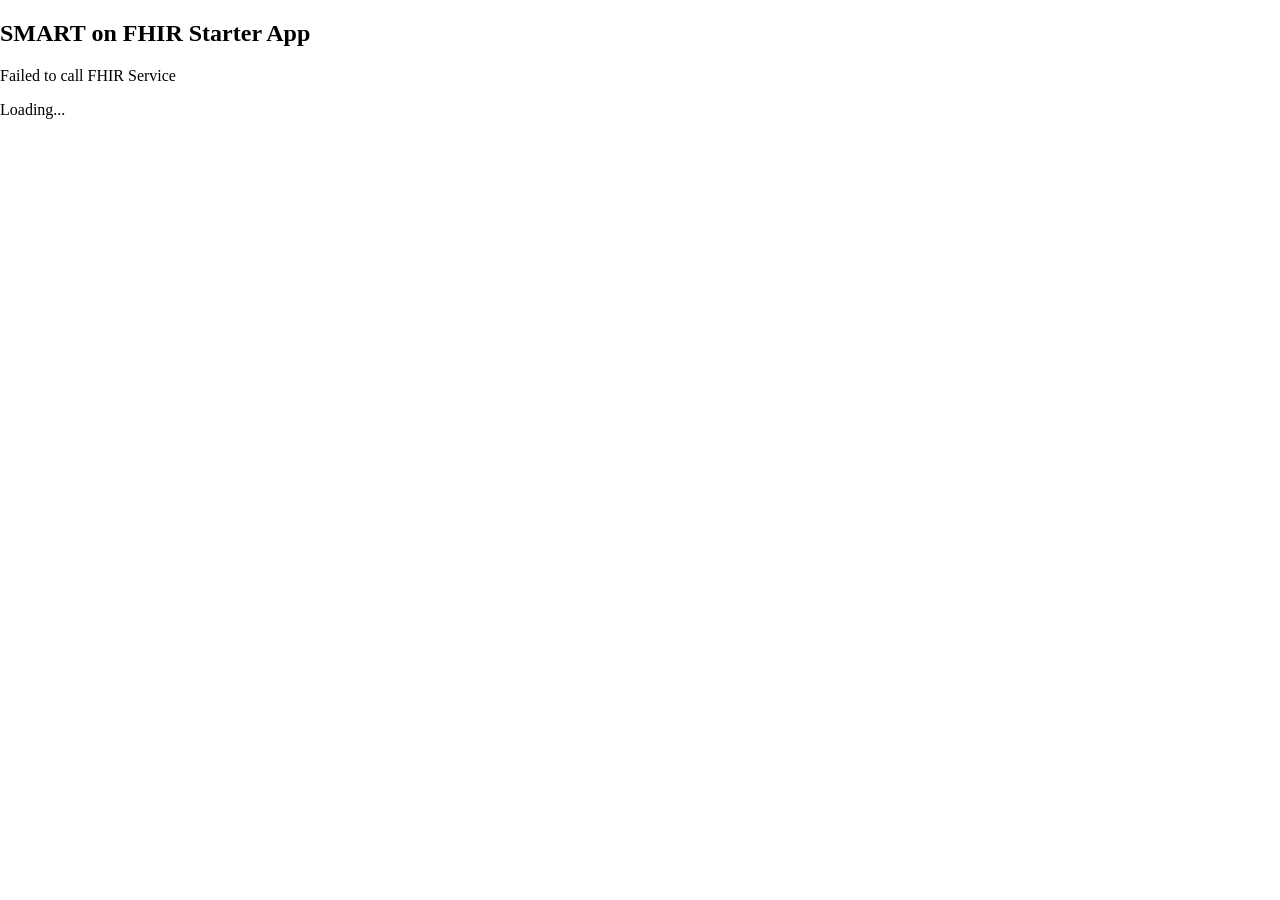
<file: app/index.html>
<!DOCTYPE html>
<html>  
  <head>
    <meta http-equiv='X-UA-Compatible' content='IE=edge' />
    <meta http-equiv='Content-Type' content='text/html; charset=utf-8' />    
    <title>SMART Starter App</title>    
  
    <link rel='stylesheet' type='text/css' href='./src/css/starter_app.css'>
  </head>
  <body>
    <h2>SMART on FHIR Starter App</h2>
    <div id='errors'>
    </div>
    <div id="loading">Loading...</div>
    <div id='holder' >

      <h2>Patient Resource</h2>
      <table>
        <tr>
          <th>First Name:</th>
          <td id='fname'></td>            
        </tr>
        <tr>
          <th>Last Name:</th>
          <td id='lname'></td>
        </tr>
        <tr>
          <th>Gender:</th>
          <td id='gender'></td>          
        </tr>
        <tr>
          <th>Date of Birth:</th>
          <td id='birthdate'></td>            
        </tr>
        <tr>
          <th>Age:</th>
          <td id='age'></td>            
        </tr>       
      </table>
      <h2>Observation Resource</h2>
      <table>
        <tr>
          <th>Height:</th>          
          <td id='height'></td>            
        </tr>
        <tr>
          <th>Systolic Blood Pressure:</th>
          <td id='systolicbp'></td>
            
        </tr>
        <tr>
          <th>Diastolic Blood Pressure:</th>
          <td id='diastolicbp'></td>
        </tr>
        <tr>
          <th>LDL:</th>
          <td id='ldl'></td>
        </tr>
        <tr>
          <th>HDL:</th>
          <td id='hdl'></td>
        </tr>
      </table>
    </div>
    <script src='./src/js/starter_app.js'></script>
    <script src='./lib/fhir-client.min.js'></script>
    <script src="https://ajax.googleapis.com/ajax/libs/jquery/1.12.4/jquery.min.js"></script>
    <script>
      extractData().then(
        //Display Patient Demographics and Observations if extractData was success
        function(p) {          
          drawVisualization(p);
        }, 
        
        //Display 'Failed to call FHIR Service' if extractData failed
        function() {
          $('#errors').html('<p> Failed to call FHIR Service </p>');
        }
      );
    </script>
  </body>
</html>
</file>
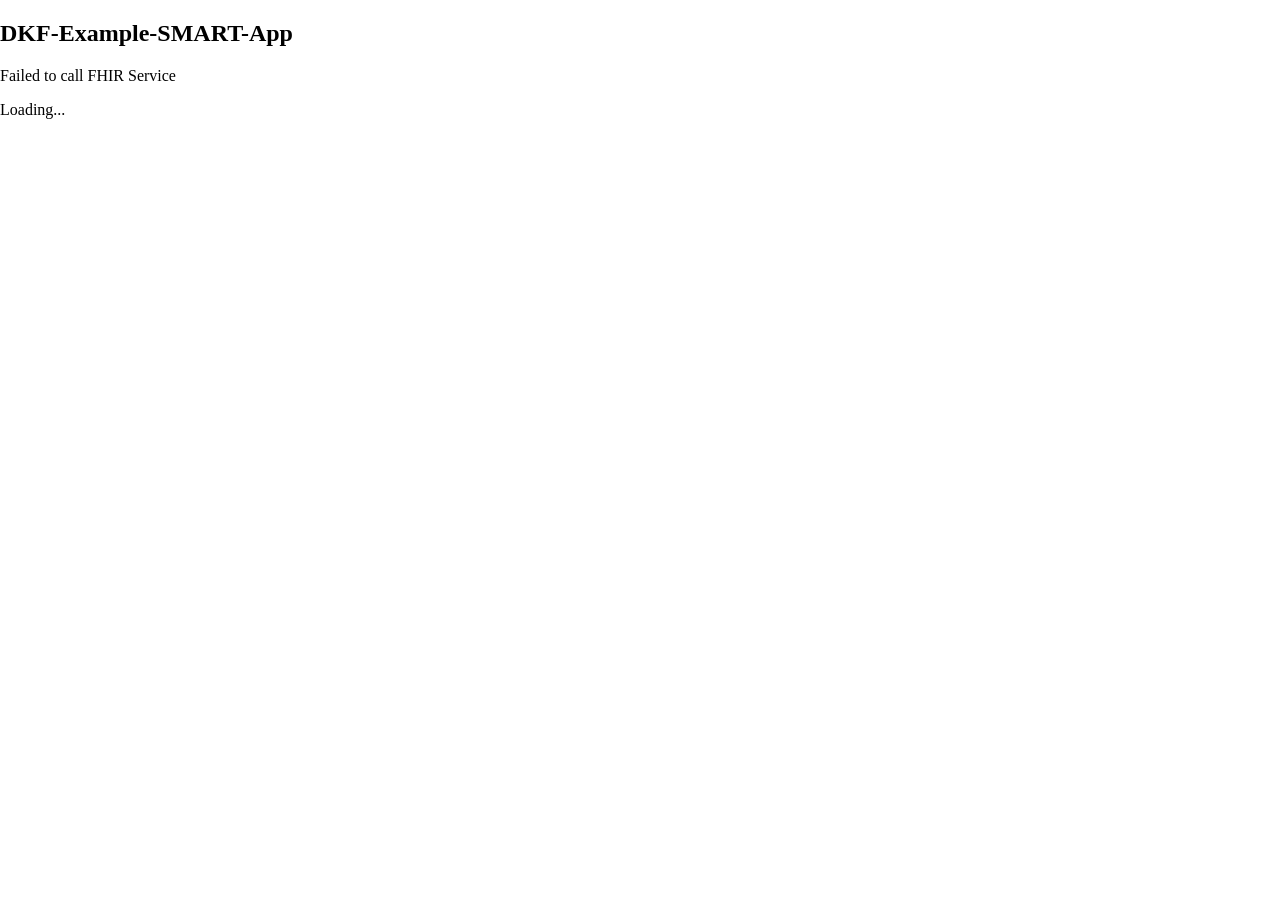
<file: example-smart-app/index.html>
<!DOCTYPE html>
<html>
  <head>
    <meta http-equiv='X-UA-Compatible' content='IE=edge' />
    <meta http-equiv='Content-Type' content='text/html; charset=utf-8' />
    <title>Dkfriend07-Example-SMART-App</title>

    <link rel='stylesheet' type='text/css' href='./src/css/example-smart-app.css'>
  </head>
  <body>
    <h2>DKF-Example-SMART-App</h2>
    <div id='errors'>
    </div>
    <div id="loading">Loading...</div>
    <div id='holder' >

      <h2>Patient Resource</h2>
      <table>
        <tr>
          <th>First Name:</th>
          <td id='fname'></td>
        </tr>
        <tr>
          <th>Last Name:</th>
          <td id='lname'></td>
        </tr>
        <tr>
          <th>Gender:</th>
          <td id='gender'></td>
        </tr>
        <tr>
          <th>Date of Birth:</th>
          <td id='birthdate'></td>
        </tr>
        <tr>
          <th>Age:</th>
          <td id='age'></td>
        </tr>
      </table>
      <h2>Observation Resource</h2>
      <table>
        <tr>
          <th>Height:</th>
          <td id='height'></td>
        </tr>
        <tr>
          <th>Systolic Blood Pressure:</th>
          <td id='systolicbp'></td>

        </tr>
        <tr>
          <th>Diastolic Blood Pressure:</th>
          <td id='diastolicbp'></td>
        </tr>
        <tr>
          <th>LDL:</th>
          <td id='ldl'></td>
        </tr>
        <tr>
          <th>HDL:</th>
          <td id='hdl'></td>
        </tr>
      </table>
    </div>
    <script src='./src/js/example-smart-app.js'></script>
    <script src='./lib/fhir-client.js'></script>
    <script src="https://ajax.googleapis.com/ajax/libs/jquery/1.12.4/jquery.min.js"></script>
    <script>
      extractData().then(
        //Display Patient Demographics and Observations if extractData was success
        function(p) {
          drawVisualization(p);
        },

        //Display 'Failed to call FHIR Service' if extractData failed
        function() {
          $('#errors').html('<p> Failed to call FHIR Service </p>');
        }
      );
    </script>
  </body>
</html>
</file>
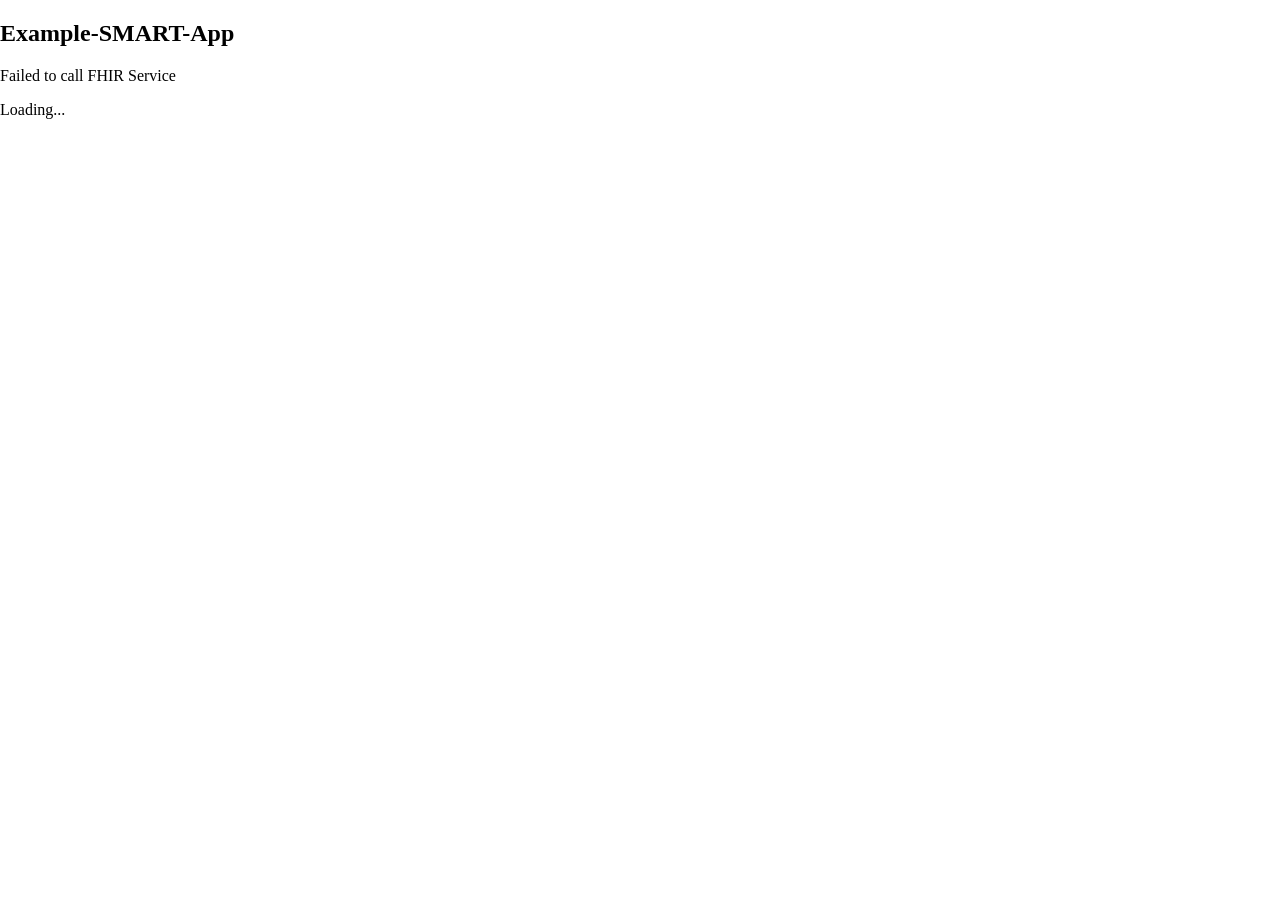
<file: source/example-smart-app/index.html>
<!DOCTYPE html>
<html>
  <head>
    <meta http-equiv='X-UA-Compatible' content='IE=edge' />
    <meta http-equiv='Content-Type' content='text/html; charset=utf-8' />
    <title>Testing-Example-SMART-App</title>

    <link rel='stylesheet' type='text/css' href='./src/css/example-smart-app.css'>
  </head>
  <body>
    <h2>Example-SMART-App</h2>
    <div id='errors'>
    </div>
    <div id="loading">Loading...</div>
    <div id='holder' >

      <h2>Patient Resource</h2>
      <table>
        <tr>
          <th>First Name:</th>
          <td id='fname'></td>
        </tr>
        <tr>
          <th>Last Name:</th>
          <td id='lname'></td>
        </tr>
        <tr>
          <th>Gender:</th>
          <td id='gender'></td>
        </tr>
        <tr>
          <th>Date of Birth:</th>
          <td id='birthdate'></td>
        </tr>
        <tr>
          <th>Age:</th>
          <td id='age'></td>
        </tr>
      </table>
      <h2>Observation Resource</h2>
      <table>
        <tr>
          <th>Height:</th>
          <td id='height'></td>
        </tr>
        <tr>
          <th>Systolic Blood Pressure:</th>
          <td id='systolicbp'></td>

        </tr>
        <tr>
          <th>Diastolic Blood Pressure:</th>
          <td id='diastolicbp'></td>
        </tr>
        <tr>
          <th>LDL:</th>
          <td id='ldl'></td>
        </tr>
        <tr>
          <th>HDL:</th>
          <td id='hdl'></td>
        </tr>
      </table>
    </div>
    <script src='./src/js/example-smart-app.js'></script>
    <script src='./lib/fhir-client.js'></script>
    <script src="https://ajax.googleapis.com/ajax/libs/jquery/1.12.4/jquery.min.js"></script>
    <script>
      extractData().then(
        //Display Patient Demographics and Observations if extractData was success
        function(p) {
          drawVisualization(p);
        },

        //Display 'Failed to call FHIR Service' if extractData failed
        function() {
          $('#errors').html('<p> Failed to call FHIR Service </p>');
        }
      );
    </script>
  </body>
</html>
</file>
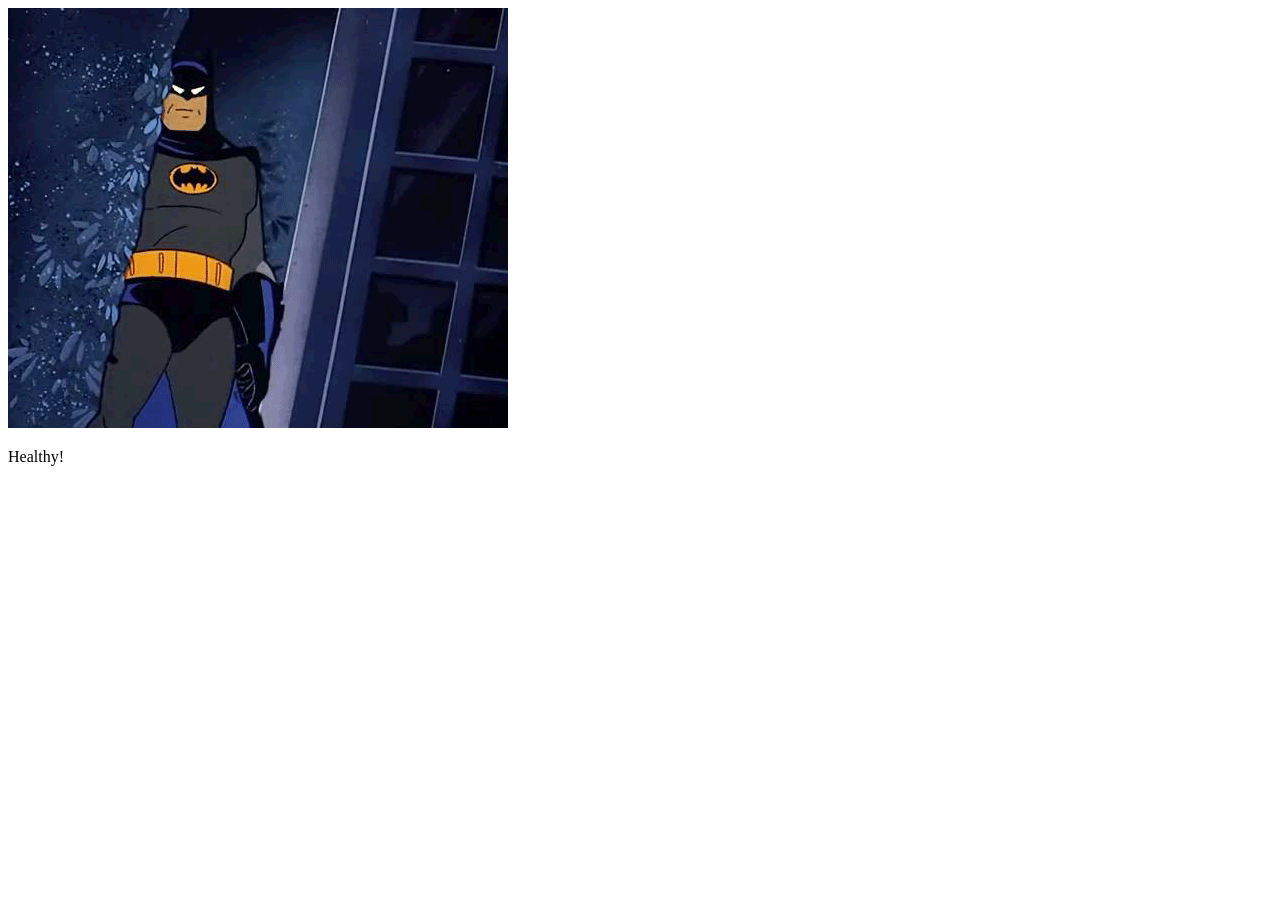
<file: source/example-smart-app/health.html>
<!DOCTYPE html>
<html lang="en">
  <head>
    <meta http-equiv="Content-Type" content="text/html; charset=utf-8" />
    <meta http-equiv="X-UA-Compatible" content="IE=edge" />
    <title>Example-SMART-App</title>
  </head>
  <body>
    <img src="./src/images/batman.gif" alt="Batman">
    <p>Healthy!</p>
  </body>
</html>
</file>
<file: app/src/css/starter_app.css>
th, td {
  padding: 5px;
  text-align: left;
}

body {
  margin: 0;
}

#holder {
  display: none;
}
</file>
<file: example-smart-app/src/css/example-smart-app.css>
th, td {
  padding: 5px;
  text-align: left;
}

body {
  margin: 0;
}

#holder {
  display: none;
}
</file>
<file: source/example-smart-app/src/css/example-smart-app.css>
th, td {
  padding: 5px;
  text-align: left;
}

body {
  margin: 0;
}

#holder {
  display: none;
}
</file>
<file: stylesheets/screen.css>
@charset "UTF-8";
/*! normalize.css v3.0.2 | MIT License | git.io/normalize */
/**
 * 1. Set default font family to sans-serif.
 * 2. Prevent iOS text size adjust after orientation change, without disabling
 *    user zoom.
 */
html {
  font-family: sans-serif;
  /* 1 */
  -ms-text-size-adjust: 100%;
  /* 2 */
  -webkit-text-size-adjust: 100%;
  /* 2 */ }

/**
 * Remove default margin.
 */
body {
  margin: 0; }

/* HTML5 display definitions
   ========================================================================== */
/**
 * Correct `block` display not defined for any HTML5 element in IE 8/9.
 * Correct `block` display not defined for `details` or `summary` in IE 10/11
 * and Firefox.
 * Correct `block` display not defined for `main` in IE 11.
 */
article,
aside,
details,
figcaption,
figure,
footer,
header,
hgroup,
main,
menu,
nav,
section,
summary {
  display: block; }

/**
 * 1. Correct `inline-block` display not defined in IE 8/9.
 * 2. Normalize vertical alignment of `progress` in Chrome, Firefox, and Opera.
 */
audio,
canvas,
progress,
video {
  display: inline-block;
  /* 1 */
  vertical-align: baseline;
  /* 2 */ }

/**
 * Prevent modern browsers from displaying `audio` without controls.
 * Remove excess height in iOS 5 devices.
 */
audio:not([controls]) {
  display: none;
  height: 0; }

/**
 * Address `[hidden]` styling not present in IE 8/9/10.
 * Hide the `template` element in IE 8/9/11, Safari, and Firefox < 22.
 */
[hidden],
template {
  display: none; }

/* Links
   ========================================================================== */
/**
 * Remove the gray background color from active links in IE 10.
 */
a {
  background-color: transparent; }

/**
 * Improve readability when focused and also mouse hovered in all browsers.
 */
a:active,
a:hover {
  outline: 0; }

/* Text-level semantics
   ========================================================================== */
/**
 * Address styling not present in IE 8/9/10/11, Safari, and Chrome.
 */
abbr[title] {
  border-bottom: 1px dotted; }

/**
 * Address style set to `bolder` in Firefox 4+, Safari, and Chrome.
 */
b,
strong {
  font-weight: bold; }

/**
 * Address styling not present in Safari and Chrome.
 */
dfn {
  font-style: italic; }

/**
 * Address variable `h1` font-size and margin within `section` and `article`
 * contexts in Firefox 4+, Safari, and Chrome.
 */
h1 {
  font-size: 2em;
  margin: 0.67em 0; }

/**
 * Address styling not present in IE 8/9.
 */
mark {
  background: #ff0;
  color: #000; }

/**
 * Address inconsistent and variable font size in all browsers.
 */
small {
  font-size: 80%; }

/**
 * Prevent `sub` and `sup` affecting `line-height` in all browsers.
 */
sub,
sup {
  font-size: 75%;
  line-height: 0;
  position: relative;
  vertical-align: baseline; }

sup {
  top: -0.5em; }

sub {
  bottom: -0.25em; }

/* Embedded content
   ========================================================================== */
/**
 * Remove border when inside `a` element in IE 8/9/10.
 */
img {
  border: 0; }

/**
 * Correct overflow not hidden in IE 9/10/11.
 */
svg:not(:root) {
  overflow: hidden; }

/* Grouping content
   ========================================================================== */
/**
 * Address margin not present in IE 8/9 and Safari.
 */
figure {
  margin: 1em 40px; }

/**
 * Address differences between Firefox and other browsers.
 */
hr {
  box-sizing: content-box;
  height: 0; }

/**
 * Contain overflow in all browsers.
 */
pre {
  overflow: auto; }

/**
 * Address odd `em`-unit font size rendering in all browsers.
 */
code,
kbd,
pre,
samp {
  font-family: monospace, monospace;
  font-size: 1em; }

/* Forms
   ========================================================================== */
/**
 * Known limitation: by default, Chrome and Safari on OS X allow very limited
 * styling of `select`, unless a `border` property is set.
 */
/**
 * 1. Correct color not being inherited.
 *    Known issue: affects color of disabled elements.
 * 2. Correct font properties not being inherited.
 * 3. Address margins set differently in Firefox 4+, Safari, and Chrome.
 */
button,
input,
optgroup,
select,
textarea {
  color: inherit;
  /* 1 */
  font: inherit;
  /* 2 */
  margin: 0;
  /* 3 */ }

/**
 * Address `overflow` set to `hidden` in IE 8/9/10/11.
 */
button {
  overflow: visible; }

/**
 * Address inconsistent `text-transform` inheritance for `button` and `select`.
 * All other form control elements do not inherit `text-transform` values.
 * Correct `button` style inheritance in Firefox, IE 8/9/10/11, and Opera.
 * Correct `select` style inheritance in Firefox.
 */
button,
select {
  text-transform: none; }

/**
 * 1. Avoid the WebKit bug in Android 4.0.* where (2) destroys native `audio`
 *    and `video` controls.
 * 2. Correct inability to style clickable `input` types in iOS.
 * 3. Improve usability and consistency of cursor style between image-type
 *    `input` and others.
 */
button,
html input[type="button"],
input[type="reset"],
input[type="submit"] {
  -webkit-appearance: button;
  /* 2 */
  cursor: pointer;
  /* 3 */ }

/**
 * Re-set default cursor for disabled elements.
 */
button[disabled],
html input[disabled] {
  cursor: default; }

/**
 * Remove inner padding and border in Firefox 4+.
 */
button::-moz-focus-inner,
input::-moz-focus-inner {
  border: 0;
  padding: 0; }

/**
 * Address Firefox 4+ setting `line-height` on `input` using `!important` in
 * the UA stylesheet.
 */
input {
  line-height: normal; }

/**
 * It's recommended that you don't attempt to style these elements.
 * Firefox's implementation doesn't respect box-sizing, padding, or width.
 *
 * 1. Address box sizing set to `content-box` in IE 8/9/10.
 * 2. Remove excess padding in IE 8/9/10.
 */
input[type="checkbox"],
input[type="radio"] {
  box-sizing: border-box;
  /* 1 */
  padding: 0;
  /* 2 */ }

/**
 * Fix the cursor style for Chrome's increment/decrement buttons. For certain
 * `font-size` values of the `input`, it causes the cursor style of the
 * decrement button to change from `default` to `text`.
 */
input[type="number"]::-webkit-inner-spin-button,
input[type="number"]::-webkit-outer-spin-button {
  height: auto; }

/**
 * 1. Address `appearance` set to `searchfield` in Safari and Chrome.
 * 2. Address `box-sizing` set to `border-box` in Safari and Chrome
 *    (include `-moz` to future-proof).
 */
input[type="search"] {
  -webkit-appearance: textfield;
  /* 1 */
  /* 2 */
  box-sizing: content-box; }

/**
 * Remove inner padding and search cancel button in Safari and Chrome on OS X.
 * Safari (but not Chrome) clips the cancel button when the search input has
 * padding (and `textfield` appearance).
 */
input[type="search"]::-webkit-search-cancel-button,
input[type="search"]::-webkit-search-decoration {
  -webkit-appearance: none; }

/**
 * Define consistent border, margin, and padding.
 */
fieldset {
  border: 1px solid #c0c0c0;
  margin: 0 2px;
  padding: 0.35em 0.625em 0.75em; }

/**
 * 1. Correct `color` not being inherited in IE 8/9/10/11.
 * 2. Remove padding so people aren't caught out if they zero out fieldsets.
 */
legend {
  border: 0;
  /* 1 */
  padding: 0;
  /* 2 */ }

/**
 * Remove default vertical scrollbar in IE 8/9/10/11.
 */
textarea {
  overflow: auto; }

/**
 * Don't inherit the `font-weight` (applied by a rule above).
 * NOTE: the default cannot safely be changed in Chrome and Safari on OS X.
 */
optgroup {
  font-weight: bold; }

/* Tables
   ========================================================================== */
/**
 * Remove most spacing between table cells.
 */
table {
  border-collapse: collapse;
  border-spacing: 0; }

td,
th {
  padding: 0; }

/*
Copyright 2008-2013 Concur Technologies, Inc.

Licensed under the Apache License, Version 2.0 (the "License"); you may
not use this file except in compliance with the License. You may obtain
a copy of the License at

  http://www.apache.org/licenses/LICENSE-2.0

Unless required by applicable law or agreed to in writing, software
distributed under the License is distributed on an "AS IS" BASIS, WITHOUT
WARRANTIES OR CONDITIONS OF ANY KIND, either express or implied. See the
License for the specific language governing permissions and limitations
under the License.
*/
.content h1, .content h2, .content h3, .content h4, .content h5, .content h6, html, body {
  font-family: "Helvetica Neue", Helvetica, Arial, "Microsoft Yahei","微软雅黑", STXihei, "华文细黑", sans-serif;
  font-size: 13px; }

.content h1, .content h2, .content h3, .content h4, .content h5, .content h6 {
  font-weight: bold; }

.content code, .content pre {
  font-family: Consolas, Menlo, Monaco, "Lucida Console", "Liberation Mono", "DejaVu Sans Mono", "Bitstream Vera Sans Mono", "Courier New", monospace, serif;
  font-size: 12px;
  line-height: 1.5; }

.content code {
  word-break: break-all;
  -webkit-hyphens: auto;
  -moz-hyphens: auto;
  -ms-hyphens: auto;
  hyphens: auto; }

@font-face {
  font-family: 'slate';
  src: url(../fonts/slate.eot?-syv14m);
  src: url(../fonts/slate.eot?#iefix-syv14m) format("embedded-opentype"), url(../fonts/slate.woff2?-syv14m) format("woff2"), url(../fonts/slate.woff?-syv14m) format("woff"), url(../fonts/slate.ttf?-syv14m) format("truetype"), url(../fonts/slate.svg?-syv14m#slate) format("svg");
  font-weight: normal;
  font-style: normal; }
.content aside.warning:before, .content aside.notice:before, .content aside.success:before, .tocify-wrapper > .search:before {
  font-family: 'slate';
  speak: none;
  font-style: normal;
  font-weight: normal;
  font-variant: normal;
  text-transform: none;
  line-height: 1; }

.content aside.warning:before {
  content: "\e600"; }

.content aside.notice:before {
  content: "\e602"; }

.content aside.success:before {
  content: "\e606"; }

.tocify-wrapper > .search:before {
  content: "\e607"; }

/*
Copyright 2008-2013 Concur Technologies, Inc.

Licensed under the Apache License, Version 2.0 (the "License"); you may
not use this file except in compliance with the License. You may obtain
a copy of the License at

  http://www.apache.org/licenses/LICENSE-2.0

Unless required by applicable law or agreed to in writing, software
distributed under the License is distributed on an "AS IS" BASIS, WITHOUT
WARRANTIES OR CONDITIONS OF ANY KIND, either express or implied. See the
License for the specific language governing permissions and limitations
under the License.
*/
html, body {
  color: #333;
  padding: 0;
  margin: 0;
  -webkit-font-smoothing: antialiased;
  -moz-osx-font-smoothing: grayscale;
  background-color: #eaf2f6;
  height: 100%;
  -webkit-text-size-adjust: none;
  /* Never autoresize text */ }

#toc > ul > li > a > span {
  float: right;
  background-color: #2484FF;
  border-radius: 40px;
  width: 20px; }

.tocify-wrapper {
  transition: left 0.3s ease-in-out;
  overflow-y: auto;
  overflow-x: hidden;
  position: fixed;
  z-index: 30;
  top: 0;
  left: 0;
  bottom: 0;
  width: 230px;
  background-color: #393939;
  font-size: 13px;
  font-weight: bold; }
  .tocify-wrapper .lang-selector {
    display: none; }
    .tocify-wrapper .lang-selector a {
      padding-top: 0.5em;
      padding-bottom: 0.5em; }
  .tocify-wrapper > img {
    display: block;
    max-width: 100%; }
  .tocify-wrapper > .search {
    position: relative; }
    .tocify-wrapper > .search input {
      background: #393939;
      border-width: 0 0 1px 0;
      border-color: #666;
      padding: 6px 0 6px 20px;
      box-sizing: border-box;
      margin: 10px 15px;
      width: 200px;
      outline: none;
      color: #fff;
      border-radius: 0;
      /* ios has a default border radius */ }
    .tocify-wrapper > .search:before {
      position: absolute;
      top: 17px;
      left: 15px;
      color: #fff; }
  .tocify-wrapper img + .tocify {
    margin-top: 20px; }
  .tocify-wrapper .search-results {
    margin-top: 0;
    box-sizing: border-box;
    height: 0;
    overflow-y: auto;
    overflow-x: hidden;
    transition-property: height, margin;
    transition-duration: 180ms;
    transition-timing-function: ease-in-out;
    background: linear-gradient(to bottom, rgba(0, 0, 0, 0.2), transparent 8px), linear-gradient(to top, rgba(0, 0, 0, 0.2), transparent 8px), linear-gradient(to bottom, black, transparent 1.5px), linear-gradient(to top, #939393, rgba(147, 147, 147, 0) 1.5px), #262626; }
    .tocify-wrapper .search-results.visible {
      height: 30%;
      margin-bottom: 1em; }
    .tocify-wrapper .search-results li {
      margin: 1em 15px;
      line-height: 1; }
    .tocify-wrapper .search-results a {
      color: #fff;
      text-decoration: none; }
      .tocify-wrapper .search-results a:hover {
        text-decoration: underline; }
  .tocify-wrapper .tocify-item > a, .tocify-wrapper .toc-footer li {
    padding: 0 15px 0 15px;
    display: block;
    overflow-x: hidden;
    white-space: nowrap;
    text-overflow: ellipsis; }
  .tocify-wrapper ul, .tocify-wrapper li {
    list-style: none;
    margin: 0;
    padding: 0;
    line-height: 28px; }
  .tocify-wrapper li {
    color: #fff;
    transition-property: background;
    transition-timing-function: linear;
    transition-duration: 230ms; }
  .tocify-wrapper .tocify-focus {
    box-shadow: 0px 1px 0px #000;
    background-color: #2467af;
    color: #fff; }
  .tocify-wrapper .tocify-subheader {
    display: none;
    background-color: #262626;
    font-weight: 500;
    background: linear-gradient(to bottom, rgba(0, 0, 0, 0.2), transparent 8px), linear-gradient(to top, rgba(0, 0, 0, 0.2), transparent 8px), linear-gradient(to bottom, black, transparent 1.5px), linear-gradient(to top, #939393, rgba(147, 147, 147, 0) 1.5px), #262626; }
    .tocify-wrapper .tocify-subheader .tocify-item > a {
      padding-left: 25px;
      font-size: 12px; }
    .tocify-wrapper .tocify-subheader > li:last-child {
      box-shadow: none; }
  .tocify-wrapper .toc-footer {
    padding: 1em 0;
    margin-top: 1em;
    border-top: 1px dashed #666; }
    .tocify-wrapper .toc-footer li, .tocify-wrapper .toc-footer a {
      color: #fff;
      text-decoration: none; }
    .tocify-wrapper .toc-footer a:hover {
      text-decoration: underline; }
    .tocify-wrapper .toc-footer li {
      font-size: 0.8em;
      line-height: 1.7;
      text-decoration: none; }

#nav-button {
  padding: 0 1.5em 5em 0;
  display: none;
  position: fixed;
  top: 0;
  left: 0;
  z-index: 100;
  color: #000;
  text-decoration: none;
  font-weight: bold;
  opacity: 0.7;
  line-height: 16px;
  transition: left 0.3s ease-in-out; }
  #nav-button span {
    display: block;
    padding: 6px 6px 6px;
    background-color: rgba(234, 242, 246, 0.7);
    -webkit-transform-origin: 0 0;
    transform-origin: 0 0;
    -webkit-transform: rotate(-90deg) translate(-100%, 0);
    transform: rotate(-90deg) translate(-100%, 0);
    border-radius: 0 0 0 5px; }
  #nav-button img {
    height: 16px;
    vertical-align: bottom; }
  #nav-button:hover {
    opacity: 1; }
  #nav-button.open {
    left: 230px; }

.page-wrapper {
  margin-left: 230px;
  position: relative;
  z-index: 10;
  background-color: #eaf2f6;
  min-height: 100%;
  padding-bottom: 1px; }
  .page-wrapper .dark-box {
    width: 50%;
    background-color: #393939;
    position: absolute;
    right: 0;
    top: 0;
    bottom: 0; }
  .page-wrapper .lang-selector {
    position: fixed;
    z-index: 50;
    border-bottom: 5px solid #393939; }

.lang-selector {
  background-color: #222;
  width: 100%;
  font-weight: bold; }
  .lang-selector a {
    display: block;
    float: left;
    color: #fff;
    text-decoration: none;
    padding: 0 10px;
    line-height: 30px;
    outline: 0; }
    .lang-selector a:active, .lang-selector a:focus {
      background-color: #111;
      color: #fff; }
    .lang-selector a.active {
      background-color: #393939;
      color: #fff; }
  .lang-selector:after {
    content: '';
    clear: both;
    display: block; }

.content {
  position: relative;
  z-index: 30; }
  .content:after {
    content: '';
    display: block;
    clear: both; }
  .content > h1, .content > h2, .content > h3, .content > h4, .content > h5, .content > h6, .content > p, .content > table, .content > ul, .content > ol, .content > aside, .content > dl {
    margin-right: 50%;
    padding: 0 28px;
    box-sizing: border-box;
    display: block;
    text-shadow: 0px 1px 0px #fff; }
  .content > ul, .content > ol {
    padding-left: 43px; }
  .content > h1, .content > h2, .content > div {
    clear: both; }
  .content h1 {
    font-size: 30px;
    padding-top: 0.5em;
    padding-bottom: 0.5em;
    border-bottom: 1px solid #ccc;
    margin-bottom: 21px;
    margin-top: 2em;
    border-top: 1px solid #ddd;
    background-image: linear-gradient(to bottom, #fff, #f9f9f9); }
  .content h1:first-child, .content div:first-child + h1 {
    border-top-width: 0;
    margin-top: 0; }
  .content h2 {
    font-size: 20px;
    margin-top: 4em;
    margin-bottom: 0;
    border-top: 1px solid #ccc;
    padding-top: 1.2em;
    padding-bottom: 1.2em;
    background-image: linear-gradient(to bottom, rgba(255, 255, 255, 0.4), rgba(255, 255, 255, 0)); }
  .content h1 + h2, .content h1 + div + h2 {
    margin-top: -21px;
    border-top: none; }
  .content h3, .content h4, .content h5, .content h6 {
    font-size: 15px;
    margin-top: 2.5em;
    margin-bottom: 0.8em; }
  .content h4, .content h5, .content h6 {
    font-size: 10px; }
  .content hr {
    margin: 2em 0;
    border-top: 2px solid #393939;
    border-bottom: 2px solid #eaf2f6; }
  .content table {
    margin-bottom: 1em;
    overflow: auto; }
    .content table th, .content table td {
      text-align: left;
      vertical-align: top;
      line-height: 1.6; }
    .content table th {
      padding: 5px 10px;
      border-bottom: 1px solid #ccc;
      vertical-align: bottom; }
    .content table td {
      padding: 10px; }
    .content table tr:last-child {
      border-bottom: 1px solid #ccc; }
    .content table tr:nth-child(odd) > td {
      background-color: #f9fbfc; }
    .content table tr:nth-child(even) > td {
      background-color: #f3f7fa; }
  .content dt {
    font-weight: bold; }
  .content dd {
    margin-left: 15px; }
  .content p, .content li, .content dt, .content dd {
    line-height: 1.6;
    margin-top: 0; }
  .content img {
    max-width: 100%; }
  .content code {
    background-color: rgba(0, 0, 0, 0.05);
    padding: 3px;
    border-radius: 3px; }
  .content pre > code {
    background-color: transparent;
    padding: 0; }
  .content aside {
    padding-top: 1em;
    padding-bottom: 1em;
    text-shadow: 0 1px 0 #c6dde9;
    margin-top: 1.5em;
    margin-bottom: 1.5em;
    background: #8fbcd4;
    line-height: 1.6; }
    .content aside.warning {
      background-color: #c97a7e;
      text-shadow: 0 1px 0 #dfb0b3; }
    .content aside.success {
      background-color: #6ac174;
      text-shadow: 0 1px 0 #a0d7a6; }
  .content aside:before {
    vertical-align: middle;
    padding-right: 0.5em;
    font-size: 14px; }
  .content .search-highlight {
    padding: 2px;
    margin: -2px;
    border-radius: 4px;
    border: 1px solid #F7E633;
    text-shadow: 1px 1px 0 #666;
    background: linear-gradient(to top left, #F7E633 0%, #F1D32F 100%); }

.content pre, .content blockquote {
  background-color: #292929;
  color: #fff;
  padding: 2em 28px;
  margin: 0;
  width: 50%;
  float: right;
  clear: right;
  box-sizing: border-box;
  text-shadow: 0px 1px 2px rgba(0, 0, 0, 0.4); }
  .content pre > p, .content blockquote > p {
    margin: 0; }
  .content pre a, .content blockquote a {
    color: #fff;
    text-decoration: none;
    border-bottom: dashed 1px #ccc; }
.content blockquote > p {
  background-color: #1c1c1c;
  border-radius: 5px;
  padding: 13px;
  color: #ccc;
  border-top: 1px solid #000;
  border-bottom: 1px solid #404040; }

@media (max-width: 930px) {
  .tocify-wrapper {
    left: -230px; }
    .tocify-wrapper.open {
      left: 0; }

  .page-wrapper {
    margin-left: 0; }

  #nav-button {
    display: block; }

  .tocify-wrapper .tocify-item > a {
    padding-top: 0.3em;
    padding-bottom: 0.3em; } }
@media (max-width: 700px) {
  .dark-box {
    display: none; }

  .content > h1, .content > h2, .content > h3, .content > h4, .content > h5, .content > h6, .content > p, .content > table, .content > ul, .content > ol, .content > aside, .content > dl {
    margin-right: 0; }

  .tocify-wrapper .lang-selector {
    display: block; }

  .page-wrapper .lang-selector {
    display: none; }

  .content pre, .content blockquote {
    width: auto;
    float: none; }

  .content > pre + h1, .content > blockquote + h1, .content > pre + h2, .content > blockquote + h2, .content > pre + h3, .content > blockquote + h3, .content > pre + h4, .content > blockquote + h4, .content > pre + h5, .content > blockquote + h5, .content > pre + h6, .content > blockquote + h6, .content > pre + p, .content > blockquote + p, .content > pre + table, .content > blockquote + table, .content > pre + ul, .content > blockquote + ul, .content > pre + ol, .content > blockquote + ol, .content > pre + aside, .content > blockquote + aside, .content > pre + dl, .content > blockquote + dl {
    margin-top: 28px; } }
.highlight .c, .highlight .cm, .highlight .c1, .highlight .cs {
  color: #909090; }

.highlight, .highlight .w {
  background-color: #292929; }
</file>
<file: stylesheets/print.css>
@charset "UTF-8";
/*! normalize.css v3.0.2 | MIT License | git.io/normalize */
/**
 * 1. Set default font family to sans-serif.
 * 2. Prevent iOS text size adjust after orientation change, without disabling
 *    user zoom.
 */
html {
  font-family: sans-serif;
  /* 1 */
  -ms-text-size-adjust: 100%;
  /* 2 */
  -webkit-text-size-adjust: 100%;
  /* 2 */ }

/**
 * Remove default margin.
 */
body {
  margin: 0; }

/* HTML5 display definitions
   ========================================================================== */
/**
 * Correct `block` display not defined for any HTML5 element in IE 8/9.
 * Correct `block` display not defined for `details` or `summary` in IE 10/11
 * and Firefox.
 * Correct `block` display not defined for `main` in IE 11.
 */
article,
aside,
details,
figcaption,
figure,
footer,
header,
hgroup,
main,
menu,
nav,
section,
summary {
  display: block; }

/**
 * 1. Correct `inline-block` display not defined in IE 8/9.
 * 2. Normalize vertical alignment of `progress` in Chrome, Firefox, and Opera.
 */
audio,
canvas,
progress,
video {
  display: inline-block;
  /* 1 */
  vertical-align: baseline;
  /* 2 */ }

/**
 * Prevent modern browsers from displaying `audio` without controls.
 * Remove excess height in iOS 5 devices.
 */
audio:not([controls]) {
  display: none;
  height: 0; }

/**
 * Address `[hidden]` styling not present in IE 8/9/10.
 * Hide the `template` element in IE 8/9/11, Safari, and Firefox < 22.
 */
[hidden],
template {
  display: none; }

/* Links
   ========================================================================== */
/**
 * Remove the gray background color from active links in IE 10.
 */
a {
  background-color: transparent; }

/**
 * Improve readability when focused and also mouse hovered in all browsers.
 */
a:active,
a:hover {
  outline: 0; }

/* Text-level semantics
   ========================================================================== */
/**
 * Address styling not present in IE 8/9/10/11, Safari, and Chrome.
 */
abbr[title] {
  border-bottom: 1px dotted; }

/**
 * Address style set to `bolder` in Firefox 4+, Safari, and Chrome.
 */
b,
strong {
  font-weight: bold; }

/**
 * Address styling not present in Safari and Chrome.
 */
dfn {
  font-style: italic; }

/**
 * Address variable `h1` font-size and margin within `section` and `article`
 * contexts in Firefox 4+, Safari, and Chrome.
 */
h1 {
  font-size: 2em;
  margin: 0.67em 0; }

/**
 * Address styling not present in IE 8/9.
 */
mark {
  background: #ff0;
  color: #000; }

/**
 * Address inconsistent and variable font size in all browsers.
 */
small {
  font-size: 80%; }

/**
 * Prevent `sub` and `sup` affecting `line-height` in all browsers.
 */
sub,
sup {
  font-size: 75%;
  line-height: 0;
  position: relative;
  vertical-align: baseline; }

sup {
  top: -0.5em; }

sub {
  bottom: -0.25em; }

/* Embedded content
   ========================================================================== */
/**
 * Remove border when inside `a` element in IE 8/9/10.
 */
img {
  border: 0; }

/**
 * Correct overflow not hidden in IE 9/10/11.
 */
svg:not(:root) {
  overflow: hidden; }

/* Grouping content
   ========================================================================== */
/**
 * Address margin not present in IE 8/9 and Safari.
 */
figure {
  margin: 1em 40px; }

/**
 * Address differences between Firefox and other browsers.
 */
hr {
  box-sizing: content-box;
  height: 0; }

/**
 * Contain overflow in all browsers.
 */
pre {
  overflow: auto; }

/**
 * Address odd `em`-unit font size rendering in all browsers.
 */
code,
kbd,
pre,
samp {
  font-family: monospace, monospace;
  font-size: 1em; }

/* Forms
   ========================================================================== */
/**
 * Known limitation: by default, Chrome and Safari on OS X allow very limited
 * styling of `select`, unless a `border` property is set.
 */
/**
 * 1. Correct color not being inherited.
 *    Known issue: affects color of disabled elements.
 * 2. Correct font properties not being inherited.
 * 3. Address margins set differently in Firefox 4+, Safari, and Chrome.
 */
button,
input,
optgroup,
select,
textarea {
  color: inherit;
  /* 1 */
  font: inherit;
  /* 2 */
  margin: 0;
  /* 3 */ }

/**
 * Address `overflow` set to `hidden` in IE 8/9/10/11.
 */
button {
  overflow: visible; }

/**
 * Address inconsistent `text-transform` inheritance for `button` and `select`.
 * All other form control elements do not inherit `text-transform` values.
 * Correct `button` style inheritance in Firefox, IE 8/9/10/11, and Opera.
 * Correct `select` style inheritance in Firefox.
 */
button,
select {
  text-transform: none; }

/**
 * 1. Avoid the WebKit bug in Android 4.0.* where (2) destroys native `audio`
 *    and `video` controls.
 * 2. Correct inability to style clickable `input` types in iOS.
 * 3. Improve usability and consistency of cursor style between image-type
 *    `input` and others.
 */
button,
html input[type="button"],
input[type="reset"],
input[type="submit"] {
  -webkit-appearance: button;
  /* 2 */
  cursor: pointer;
  /* 3 */ }

/**
 * Re-set default cursor for disabled elements.
 */
button[disabled],
html input[disabled] {
  cursor: default; }

/**
 * Remove inner padding and border in Firefox 4+.
 */
button::-moz-focus-inner,
input::-moz-focus-inner {
  border: 0;
  padding: 0; }

/**
 * Address Firefox 4+ setting `line-height` on `input` using `!important` in
 * the UA stylesheet.
 */
input {
  line-height: normal; }

/**
 * It's recommended that you don't attempt to style these elements.
 * Firefox's implementation doesn't respect box-sizing, padding, or width.
 *
 * 1. Address box sizing set to `content-box` in IE 8/9/10.
 * 2. Remove excess padding in IE 8/9/10.
 */
input[type="checkbox"],
input[type="radio"] {
  box-sizing: border-box;
  /* 1 */
  padding: 0;
  /* 2 */ }

/**
 * Fix the cursor style for Chrome's increment/decrement buttons. For certain
 * `font-size` values of the `input`, it causes the cursor style of the
 * decrement button to change from `default` to `text`.
 */
input[type="number"]::-webkit-inner-spin-button,
input[type="number"]::-webkit-outer-spin-button {
  height: auto; }

/**
 * 1. Address `appearance` set to `searchfield` in Safari and Chrome.
 * 2. Address `box-sizing` set to `border-box` in Safari and Chrome
 *    (include `-moz` to future-proof).
 */
input[type="search"] {
  -webkit-appearance: textfield;
  /* 1 */
  /* 2 */
  box-sizing: content-box; }

/**
 * Remove inner padding and search cancel button in Safari and Chrome on OS X.
 * Safari (but not Chrome) clips the cancel button when the search input has
 * padding (and `textfield` appearance).
 */
input[type="search"]::-webkit-search-cancel-button,
input[type="search"]::-webkit-search-decoration {
  -webkit-appearance: none; }

/**
 * Define consistent border, margin, and padding.
 */
fieldset {
  border: 1px solid #c0c0c0;
  margin: 0 2px;
  padding: 0.35em 0.625em 0.75em; }

/**
 * 1. Correct `color` not being inherited in IE 8/9/10/11.
 * 2. Remove padding so people aren't caught out if they zero out fieldsets.
 */
legend {
  border: 0;
  /* 1 */
  padding: 0;
  /* 2 */ }

/**
 * Remove default vertical scrollbar in IE 8/9/10/11.
 */
textarea {
  overflow: auto; }

/**
 * Don't inherit the `font-weight` (applied by a rule above).
 * NOTE: the default cannot safely be changed in Chrome and Safari on OS X.
 */
optgroup {
  font-weight: bold; }

/* Tables
   ========================================================================== */
/**
 * Remove most spacing between table cells.
 */
table {
  border-collapse: collapse;
  border-spacing: 0; }

td,
th {
  padding: 0; }

/*
Copyright 2008-2013 Concur Technologies, Inc.

Licensed under the Apache License, Version 2.0 (the "License"); you may
not use this file except in compliance with the License. You may obtain
a copy of the License at

  http://www.apache.org/licenses/LICENSE-2.0

Unless required by applicable law or agreed to in writing, software
distributed under the License is distributed on an "AS IS" BASIS, WITHOUT
WARRANTIES OR CONDITIONS OF ANY KIND, either express or implied. See the
License for the specific language governing permissions and limitations
under the License.
*/
.content h1, .content h2, .content h3, .content h4, body {
  font-family: "Helvetica Neue", Helvetica, Arial, "Microsoft Yahei","微软雅黑", STXihei, "华文细黑", sans-serif;
  font-size: 13px; }

.content h1, .content h2, .content h3, .content h4 {
  font-weight: bold; }

.content pre, .content code {
  font-family: Consolas, Menlo, Monaco, "Lucida Console", "Liberation Mono", "DejaVu Sans Mono", "Bitstream Vera Sans Mono", "Courier New", monospace, serif;
  font-size: 12px;
  line-height: 1.5; }

.content pre, .content code {
  word-break: break-all;
  -webkit-hyphens: auto;
  -moz-hyphens: auto;
  -ms-hyphens: auto;
  hyphens: auto; }

@font-face {
  font-family: 'slate';
  src: url(../fonts/slate.eot?-syv14m);
  src: url(../fonts/slate.eot?#iefix-syv14m) format("embedded-opentype"), url(../fonts/slate.woff2?-syv14m) format("woff2"), url(../fonts/slate.woff?-syv14m) format("woff"), url(../fonts/slate.ttf?-syv14m) format("truetype"), url(../fonts/slate.svg?-syv14m#slate) format("svg");
  font-weight: normal;
  font-style: normal; }
.content aside.warning:before, .content aside.notice:before, .content aside.success:before {
  font-family: 'slate';
  speak: none;
  font-style: normal;
  font-weight: normal;
  font-variant: normal;
  text-transform: none;
  line-height: 1; }

.content aside.warning:before {
  content: "\e600"; }

.content aside.notice:before {
  content: "\e602"; }

.content aside.success:before {
  content: "\e606"; }

/*
Copyright 2008-2013 Concur Technologies, Inc.

Licensed under the Apache License, Version 2.0 (the "License"); you may
not use this file except in compliance with the License. You may obtain
a copy of the License at

  http://www.apache.org/licenses/LICENSE-2.0

Unless required by applicable law or agreed to in writing, software
distributed under the License is distributed on an "AS IS" BASIS, WITHOUT
WARRANTIES OR CONDITIONS OF ANY KIND, either express or implied. See the
License for the specific language governing permissions and limitations
under the License.
*/
.tocify, .toc-footer, .lang-selector, .search, #nav-button {
  display: none; }

.tocify-wrapper > img {
  margin: 0 auto;
  display: block; }

.content {
  font-size: 12px; }
  .content pre, .content code {
    border: 1px solid #999;
    border-radius: 5px;
    font-size: 0.8em; }
  .content pre code {
    border: 0; }
  .content pre {
    padding: 1.3em; }
  .content code {
    padding: 0.2em; }
  .content table {
    border: 1px solid #999; }
    .content table tr {
      border-bottom: 1px solid #999; }
    .content table td, .content table th {
      padding: 0.7em; }
  .content p {
    line-height: 1.5; }
  .content a {
    text-decoration: none;
    color: #000; }
  .content h1 {
    font-size: 2.5em;
    padding-top: 0.5em;
    padding-bottom: 0.5em;
    margin-top: 1em;
    margin-bottom: 21px;
    border: 2px solid #ccc;
    border-width: 2px 0;
    text-align: center; }
  .content h2 {
    font-size: 1.8em;
    margin-top: 2em;
    border-top: 2px solid #ccc;
    padding-top: 0.8em; }
  .content h1 + h2, .content h1 + div + h2 {
    border-top: none;
    padding-top: 0;
    margin-top: 0; }
  .content h3, .content h4 {
    font-size: 0.8em;
    margin-top: 1.5em;
    margin-bottom: 0.8em;
    text-transform: uppercase; }
  .content h5, .content h6 {
    text-transform: uppercase; }
  .content aside {
    padding: 1em;
    border: 1px solid #ccc;
    border-radius: 5px;
    margin-top: 1.5em;
    margin-bottom: 1.5em;
    line-height: 1.6; }
  .content aside:before {
    vertical-align: middle;
    padding-right: 0.5em;
    font-size: 14px; }
</file>
